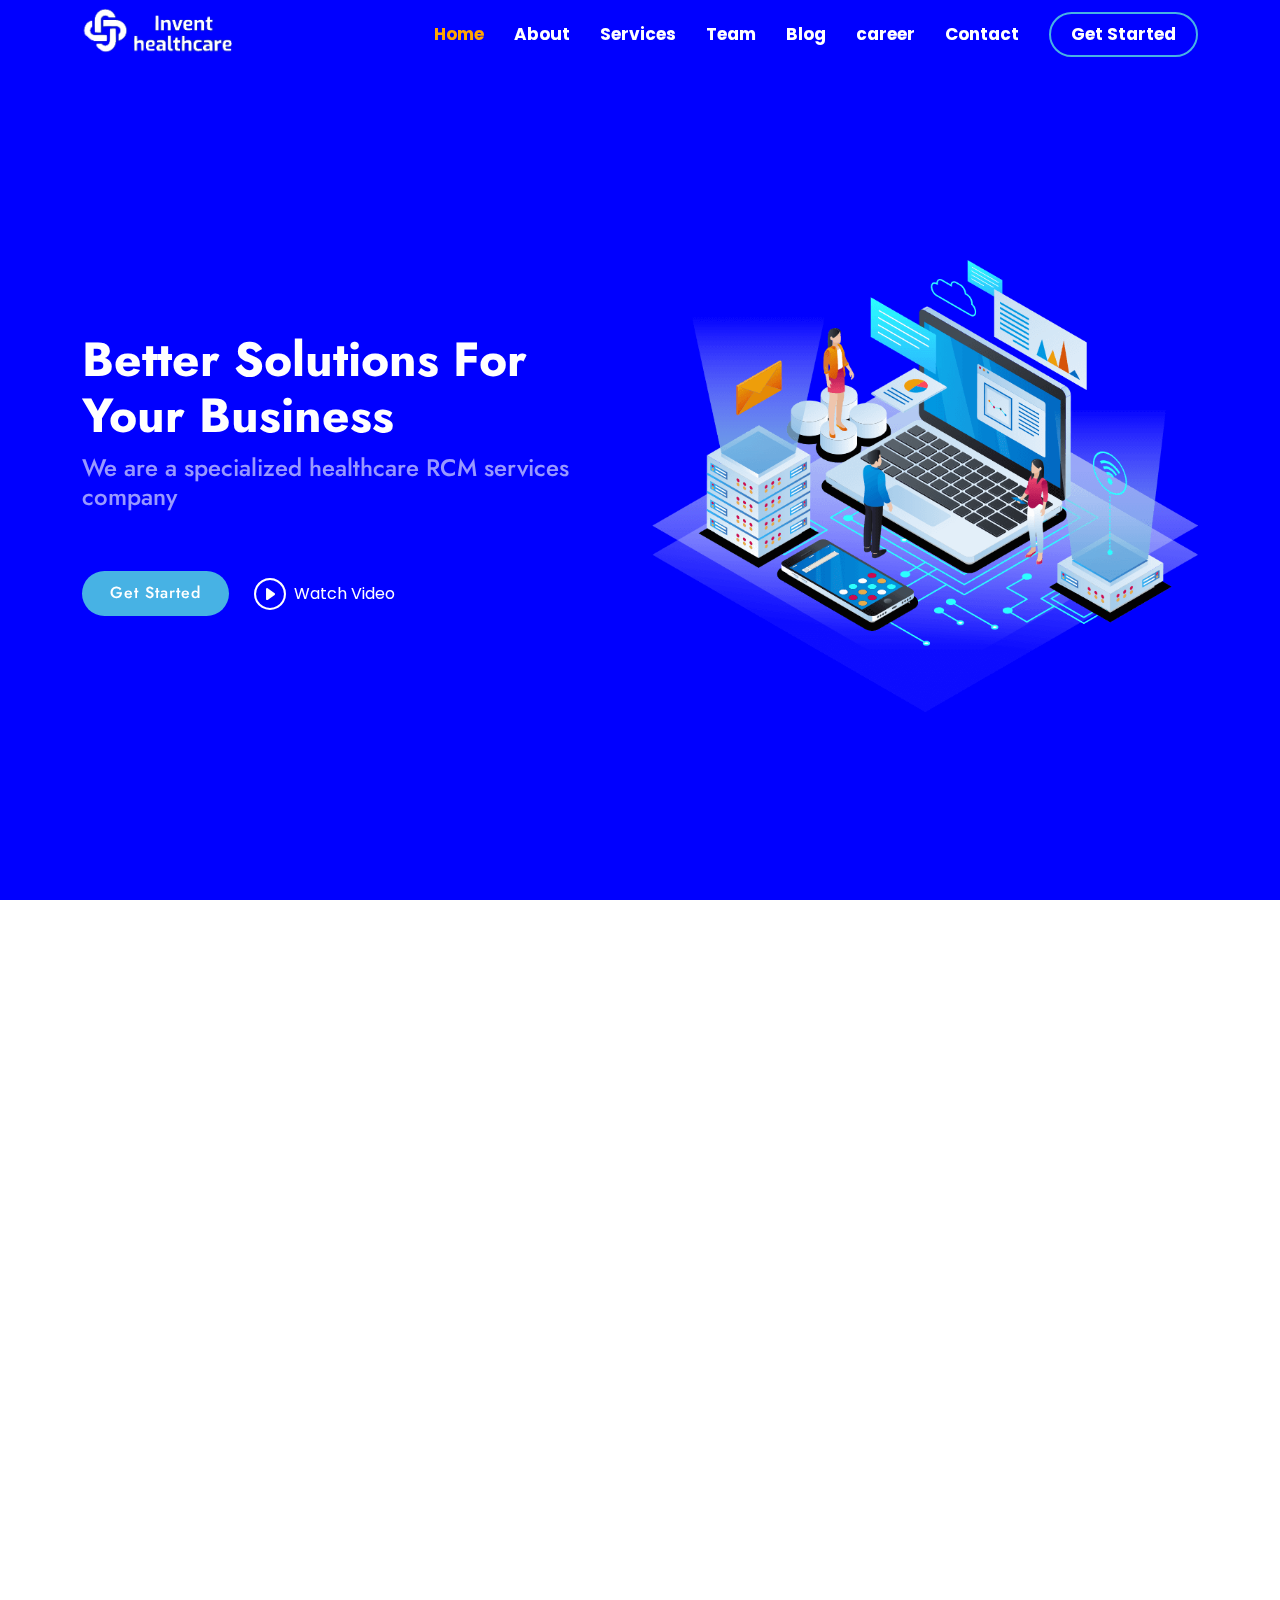
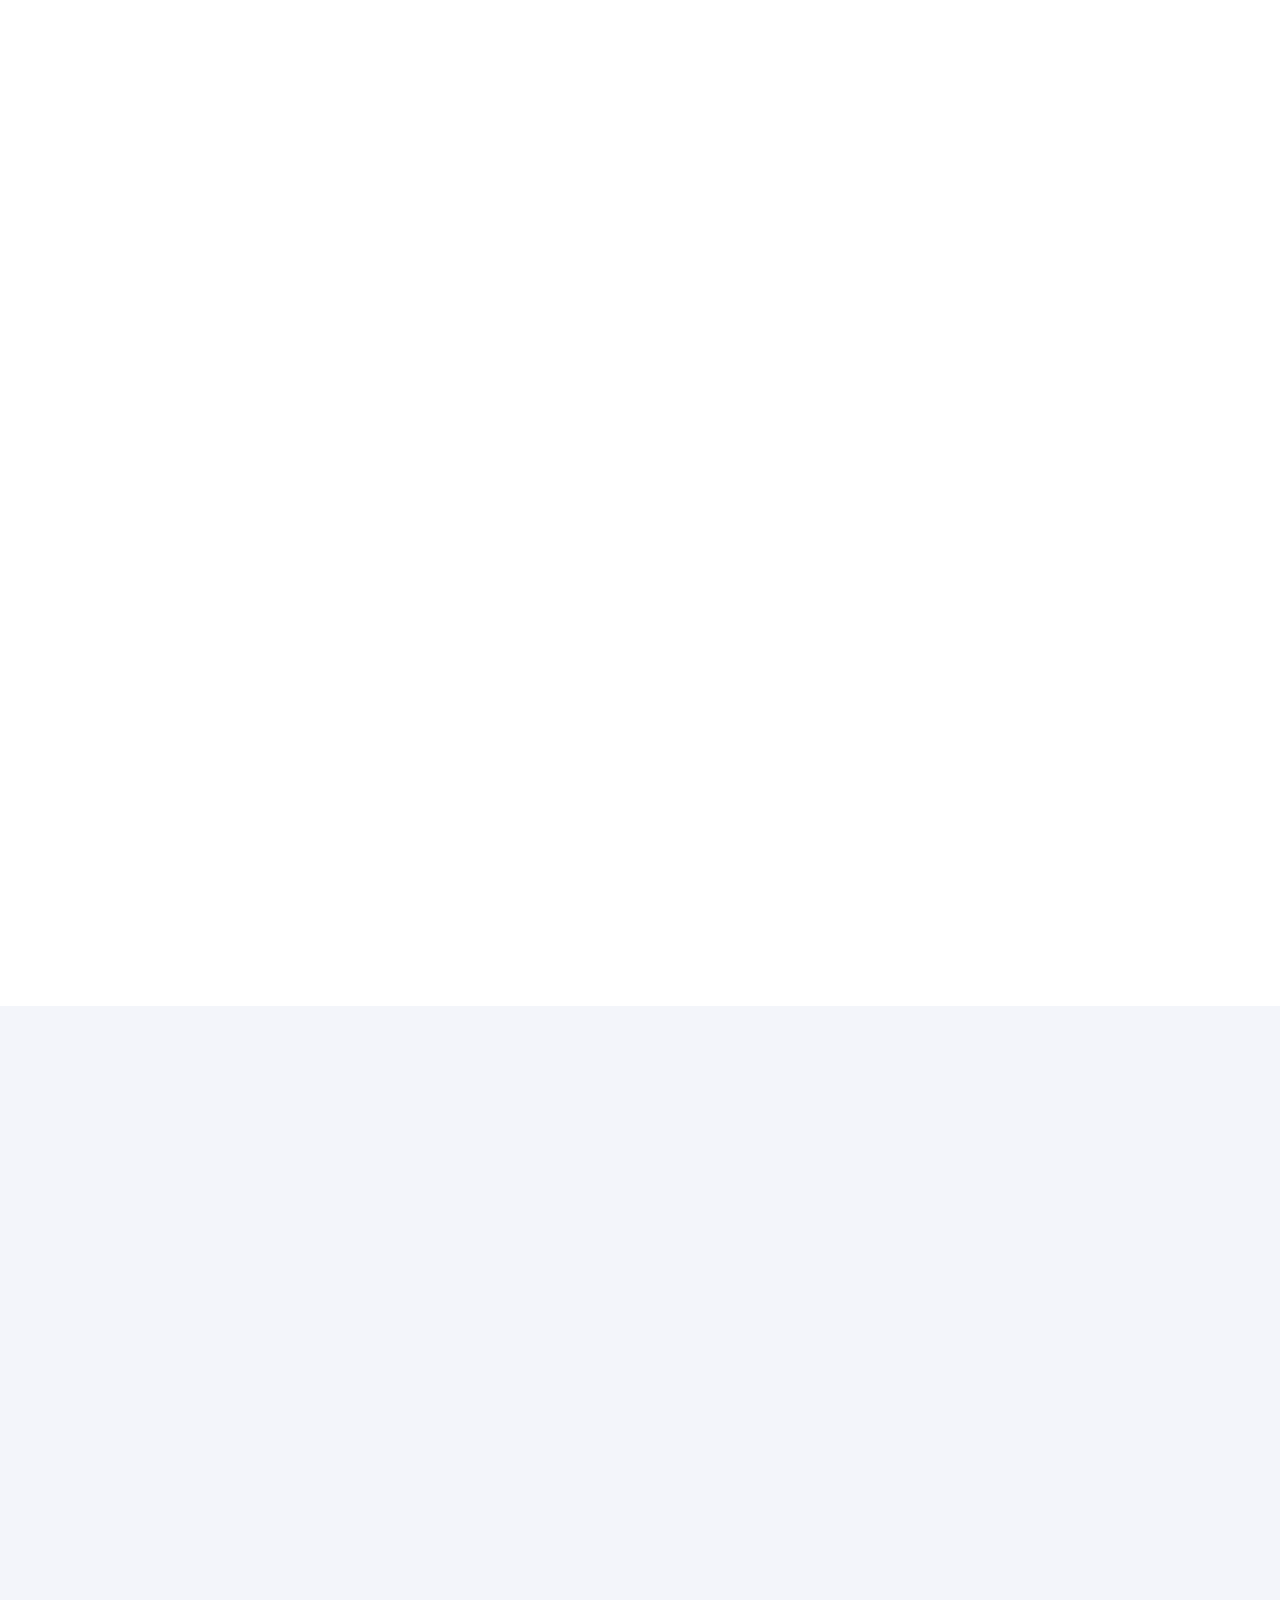
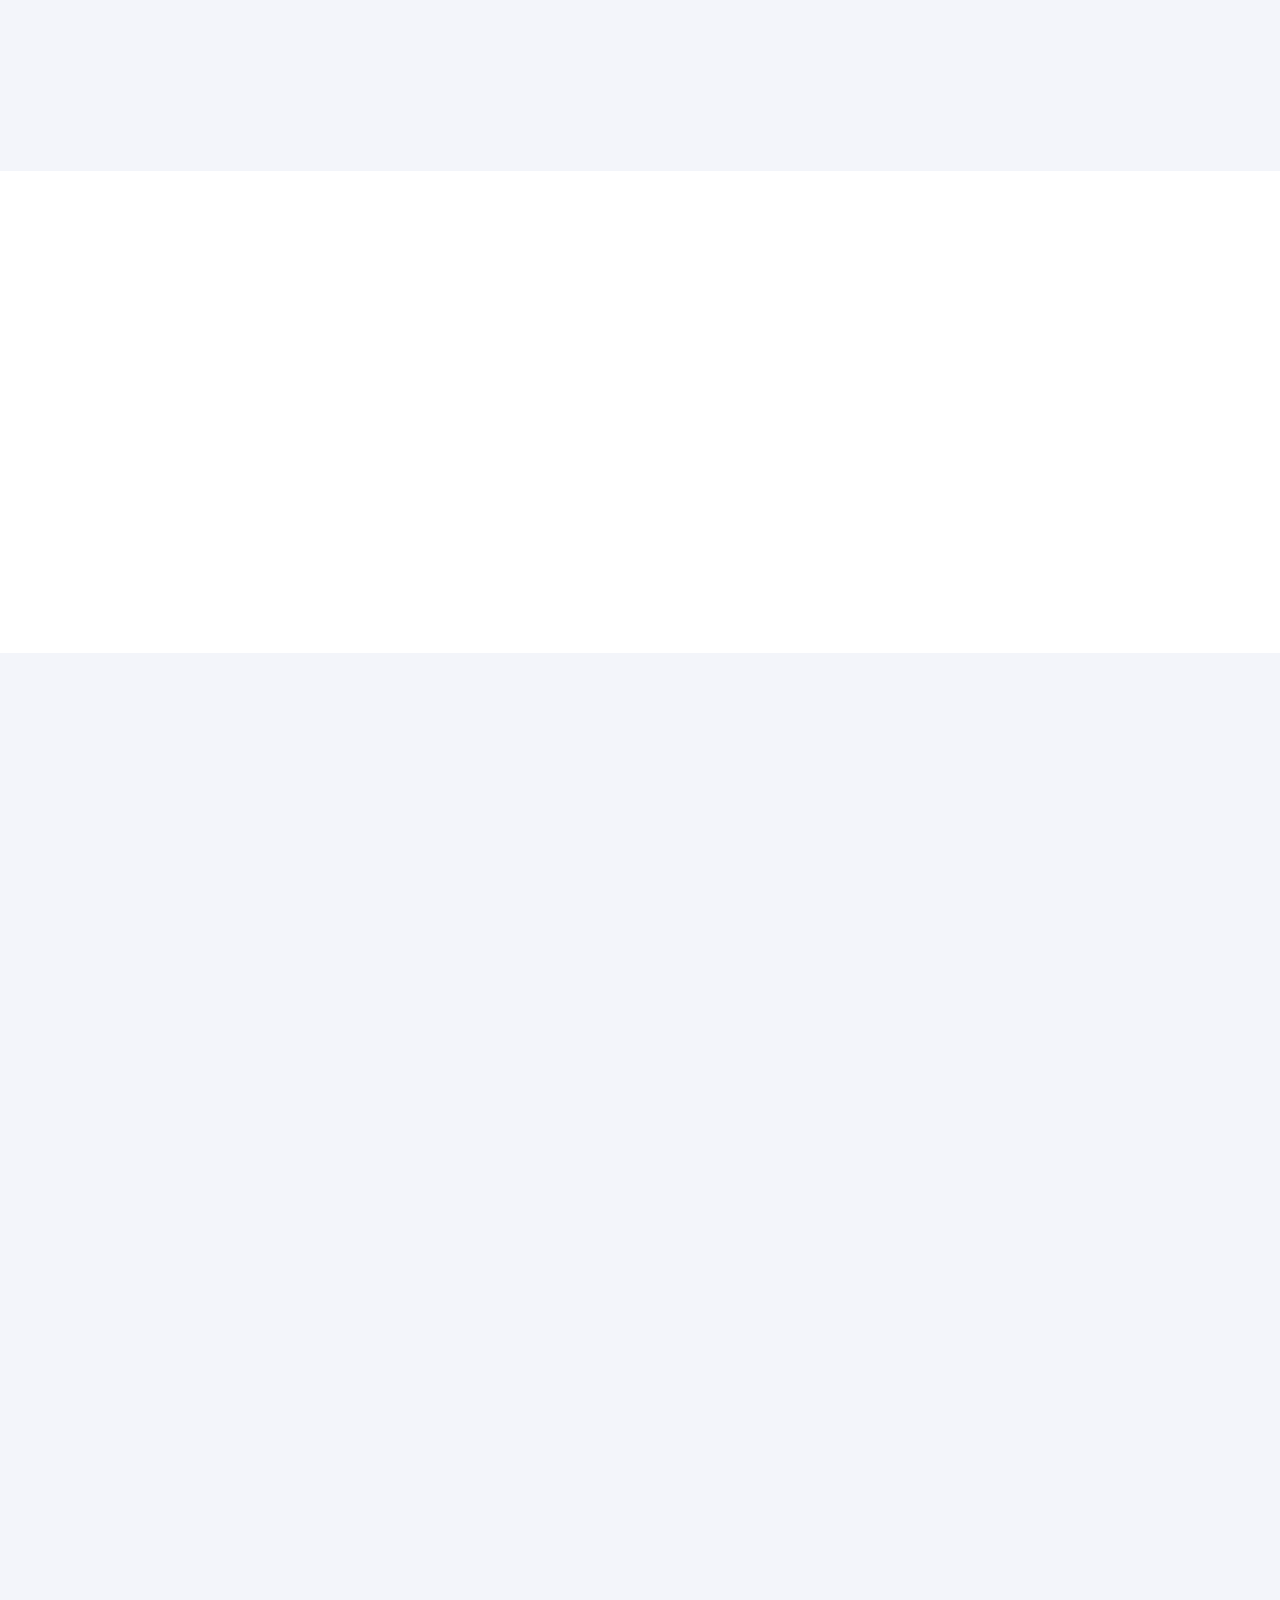
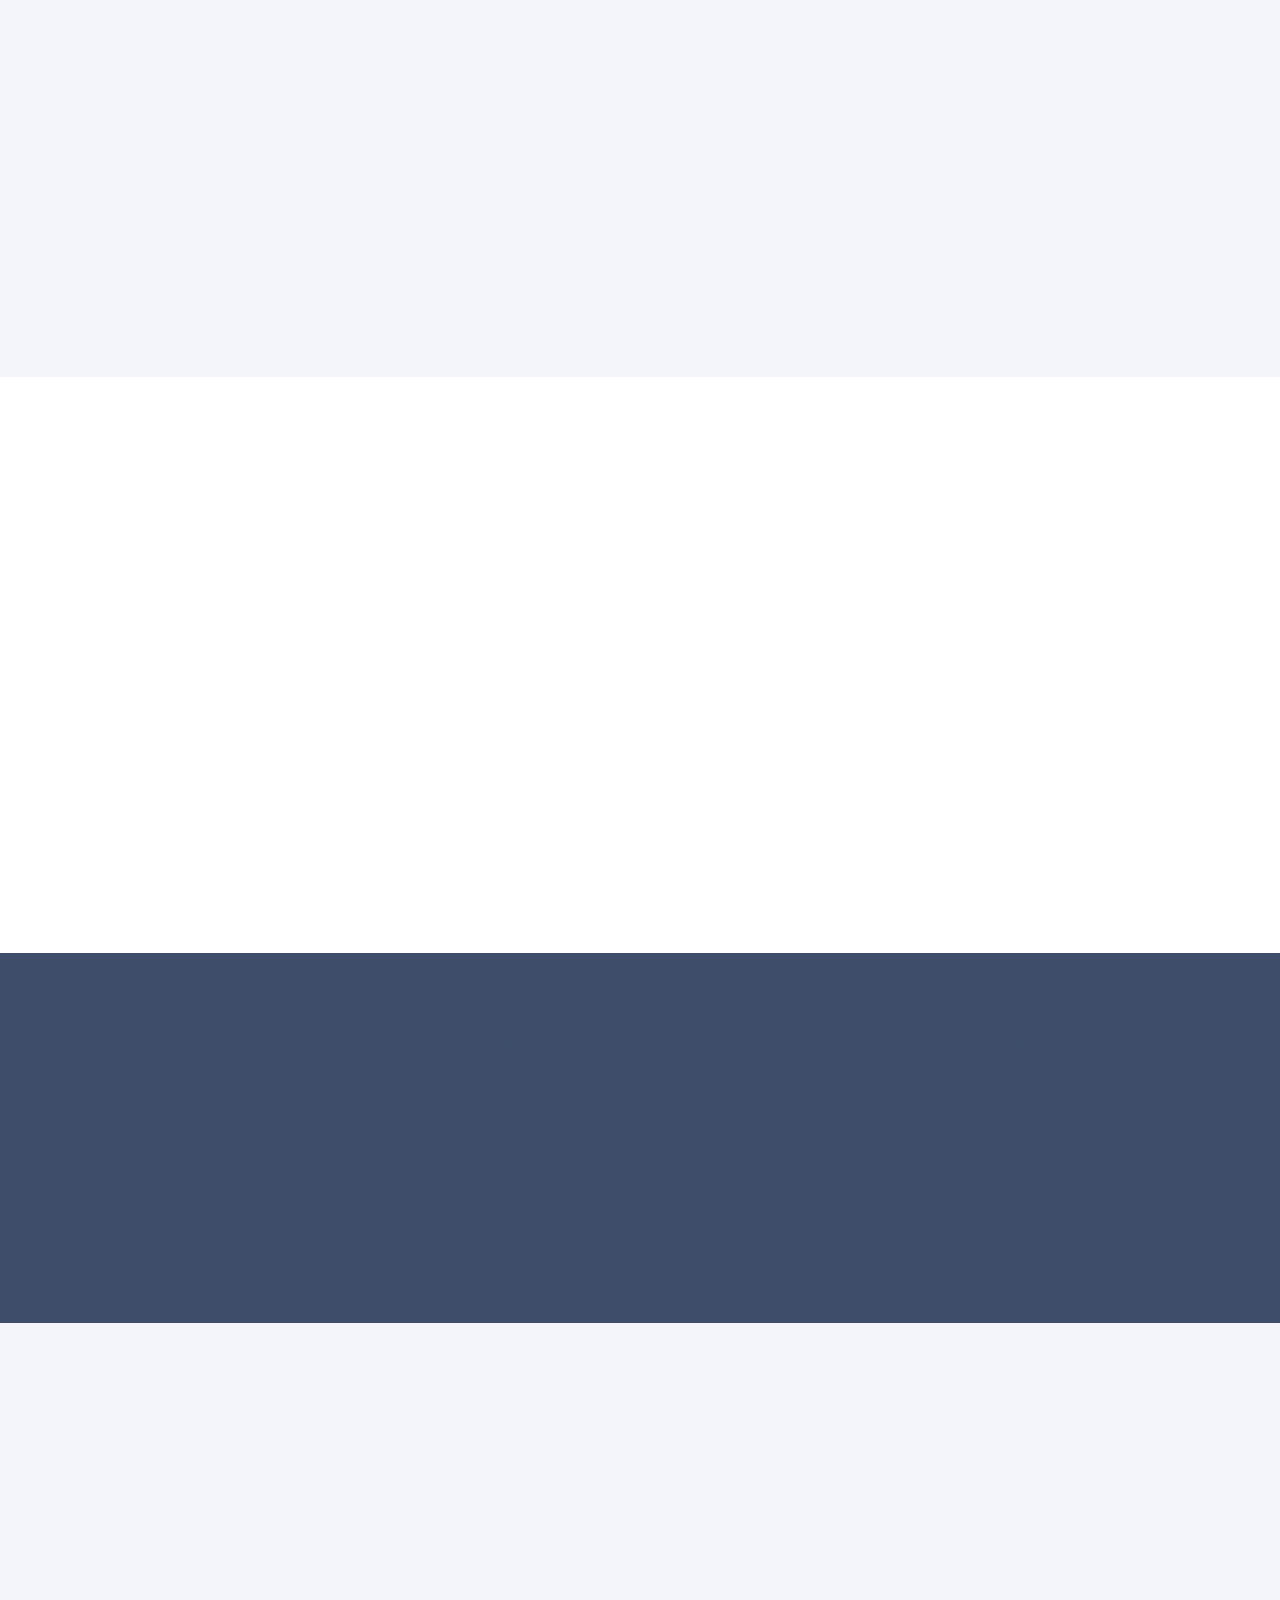
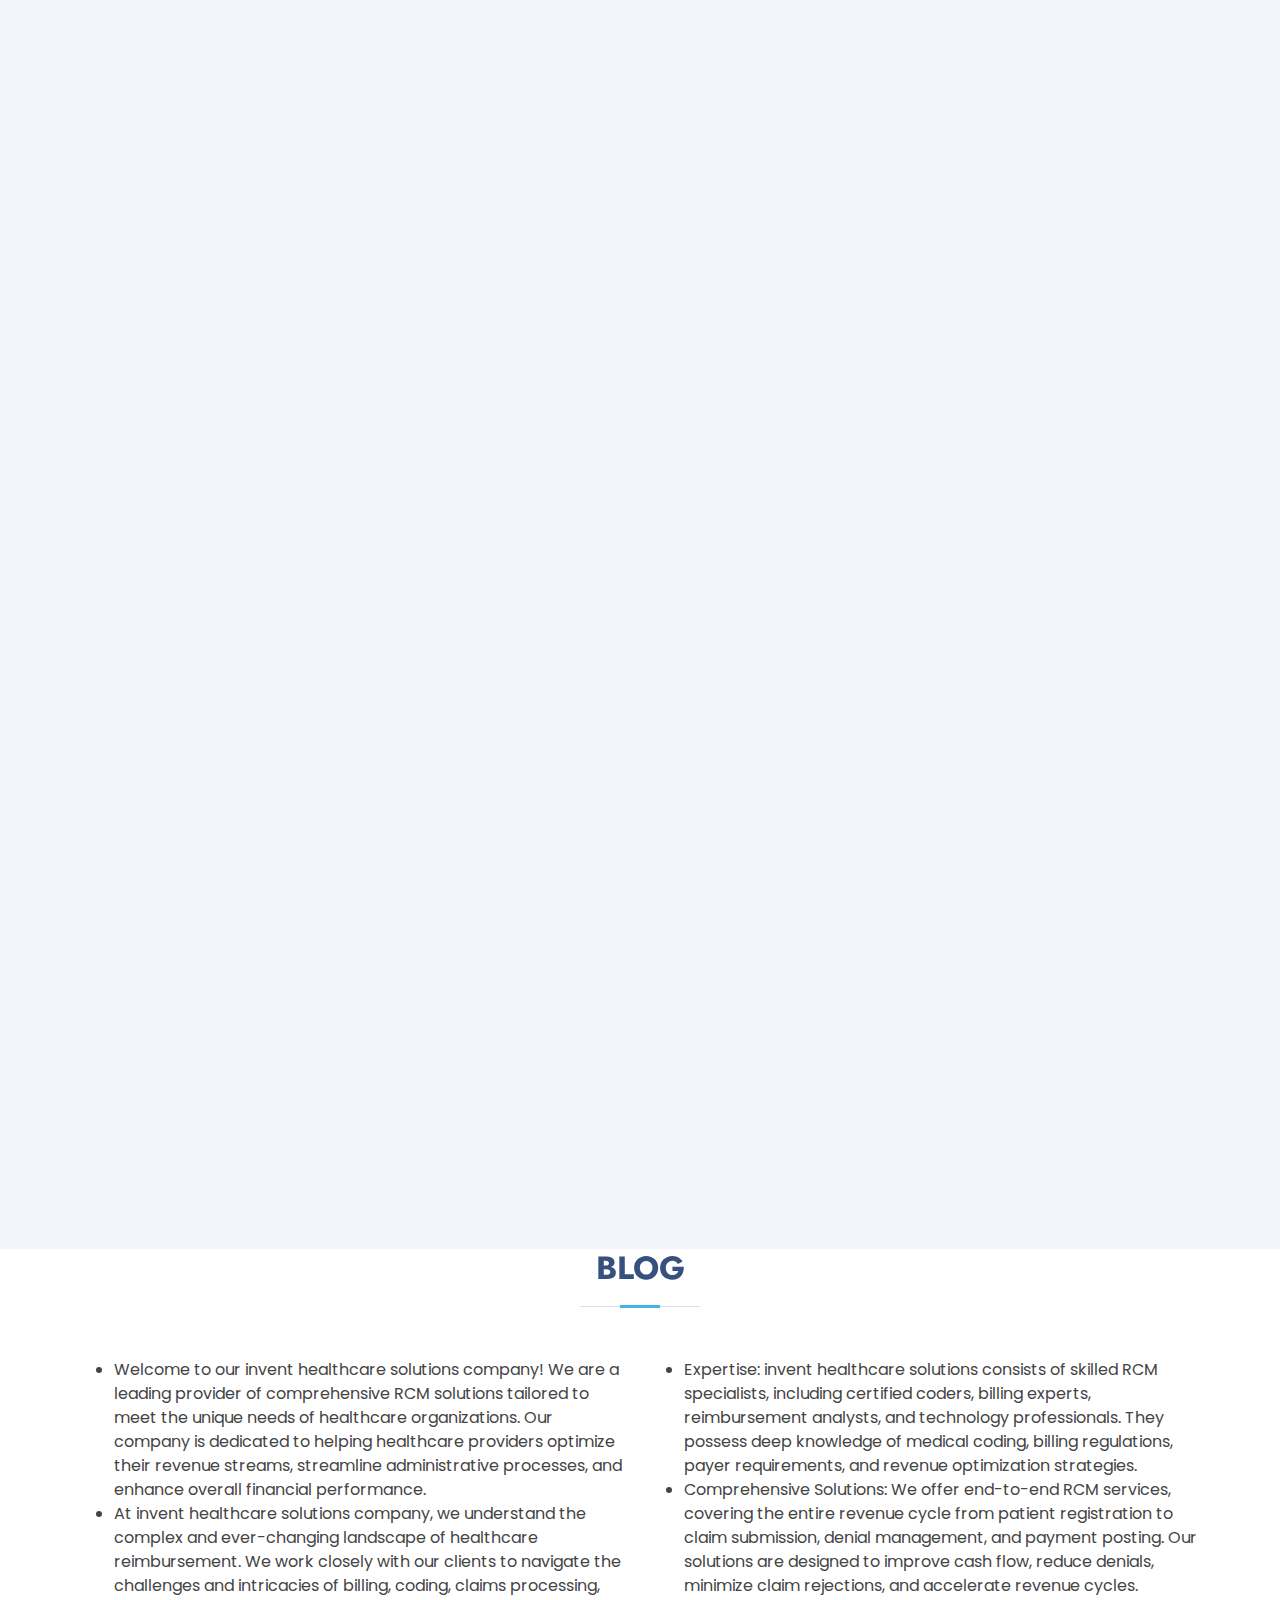
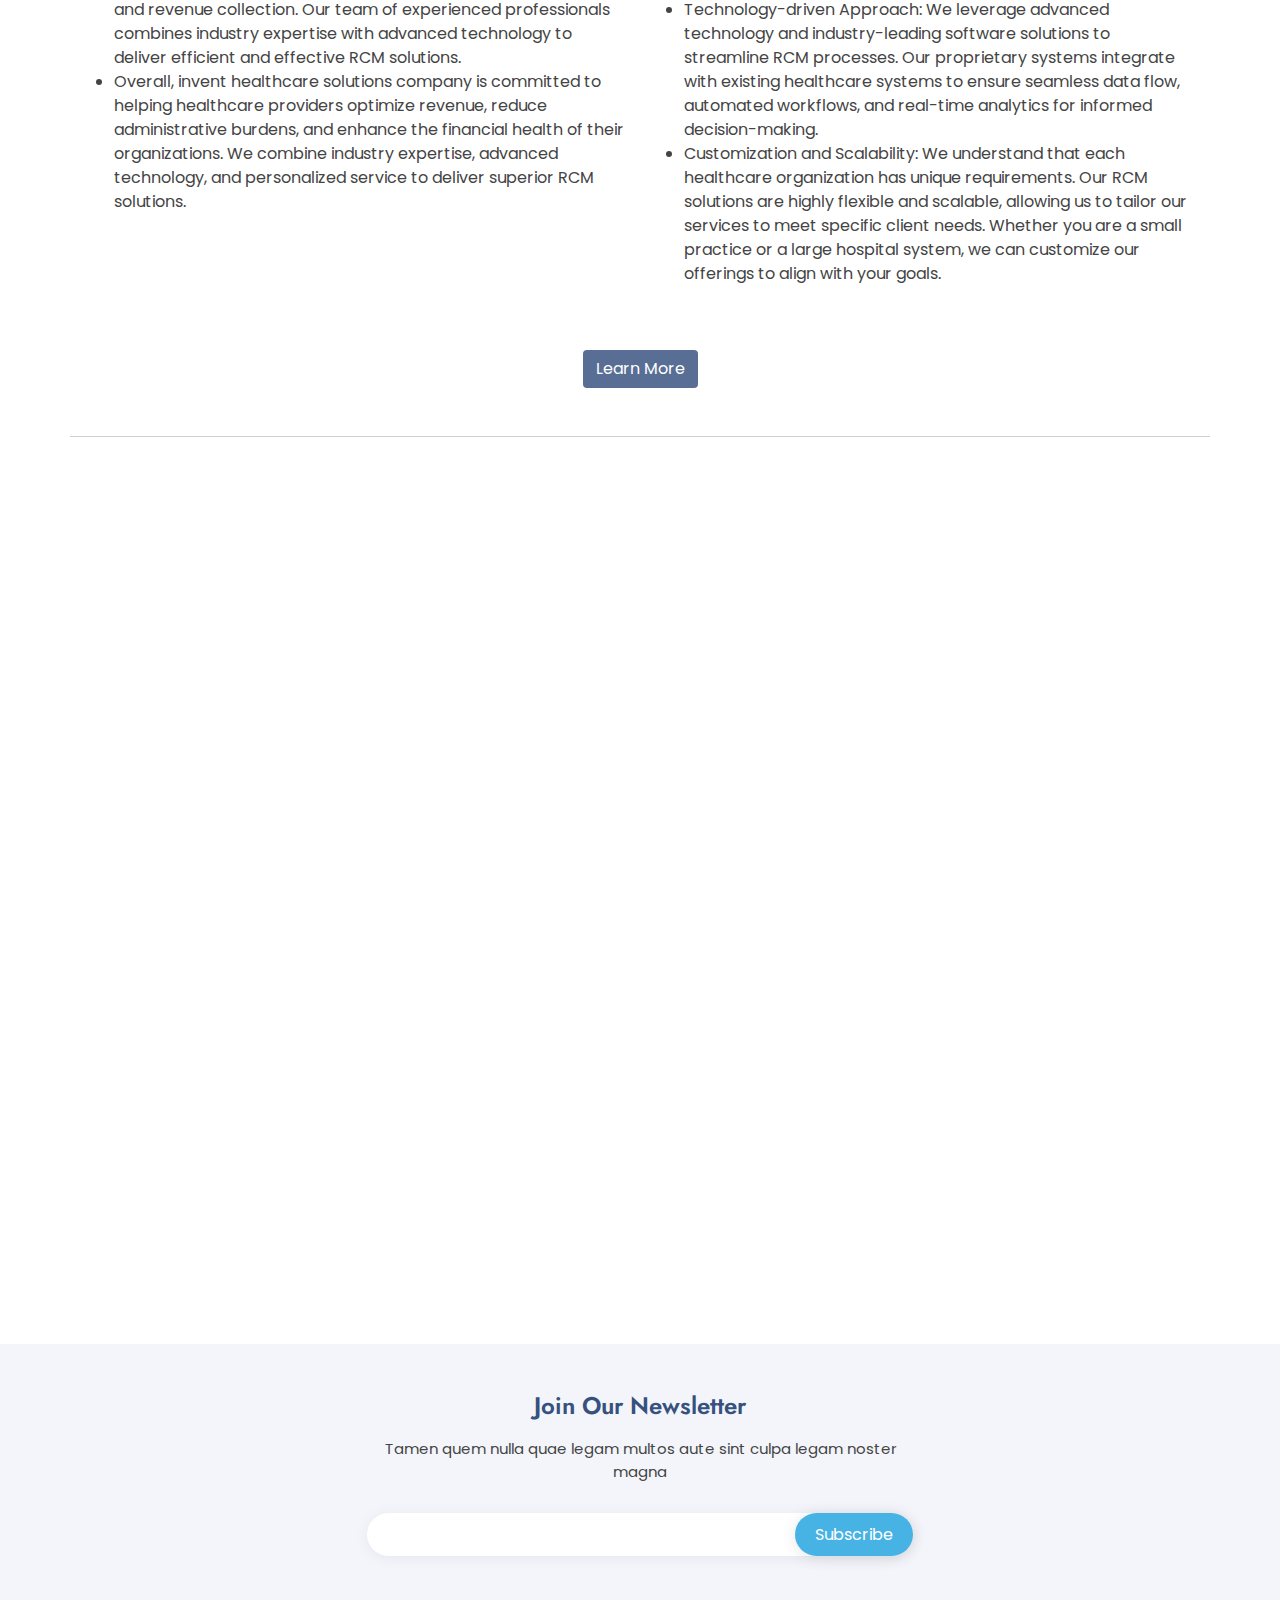
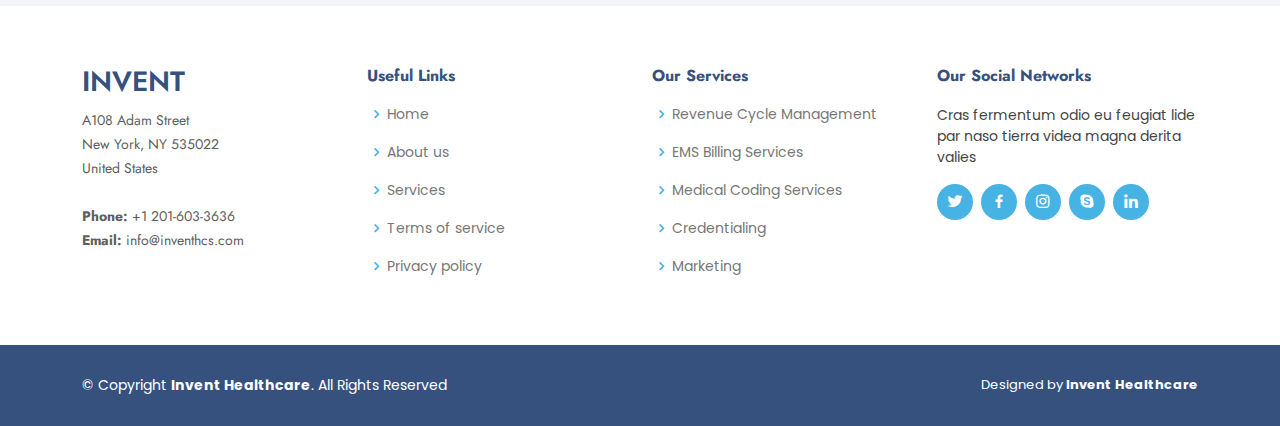
<file: index.html>
<!DOCTYPE html>
<html lang="en">

<head>
  <meta charset="utf-8">
  <meta content="width=device-width, initial-scale=1.0" name="viewport">

  <title>Invent Healthcare</title>
  <meta name="description"
    content="A Reliability-Centered Maintenance (RCM) company specializes in providing services and solutions related to maintenance optimization and asset reliability. These companies typically have expertise in implementing RCM methodologies and assisting organizations in improving their maintenance strategies.">
  <meta name="keywords"
    content="Revenue Cycle Management, RCM services, Healthcare billing solutions,Medical coding and billing, Claims management, Denial management, Healthcare revenue cycle, Electronic health records (EHR) integration, Healthcare financial management, Revenue cycle optimization">

  <!-- Favicons -->
  <!-- <link href="assets/img/favicon.png" rel="icon">
  <link href="assets/img/apple-touch-icon.png" rel="apple-touch-icon"> -->

  <!-- Google Fonts -->
  <link
    href="https://fonts.googleapis.com/css?family=Open+Sans:300,300i,400,400i,600,600i,700,700i|Jost:300,300i,400,400i,500,500i,600,600i,700,700i|Poppins:300,300i,400,400i,500,500i,600,600i,700,700i"
    rel="stylesheet">

  <!-- Vendor CSS Files -->
  <link href="assets/vendor/aos/aos.css" rel="stylesheet">
  <link href="assets/vendor/bootstrap/css/bootstrap.min.css" rel="stylesheet">
  <link href="assets/vendor/bootstrap-icons/bootstrap-icons.css" rel="stylesheet">
  <link href="assets/vendor/boxicons/css/boxicons.min.css" rel="stylesheet">
  <link href="assets/vendor/glightbox/css/glightbox.min.css" rel="stylesheet">
  <link href="assets/vendor/remixicon/remixicon.css" rel="stylesheet">
  <link href="assets/vendor/swiper/swiper-bundle.min.css" rel="stylesheet">

  <!-- <link rel="stylesheet" href="./assets/css/cards.css"> -->

  <!-- Template Main CSS File -->
  <link href="assets/css/style.css" rel="stylesheet">

</head>

<body>

  <!-- ======= Header ======= -->
  <header id="header" class="fixed-top p-0">
    <div class="container d-flex align-items-center">

      <!-- <h1 class="logo me-auto"><a href="index.html">invent</a></h1> -->
      <!-- Uncomment below if you prefer to use an image logo -->
      <!-- <a href="index.html" class="logo me-auto"><img src="assets/img/logo8.jpeg" alt=""></a> -->
      <p class="me-auto "><img src="assets/img/abc2-removebg-preview.png" class="mylogo mt-2" alt=""></p>



      <nav id="navbar" class="navbar">
        <ul>
          <li><a class="nav-link fs18 fw-bold scrollto active" href="#hero">Home</a></li>
          <li><a class="nav-link fs18 fw-bold scrollto" href="#about">About</a></li>
          <li><a class="nav-link fs18 fw-bold scrollto" href="#services">Services</a></li>
          <li><a class="nav-link fs18 fw-bold scrollto" href="#team">Team</a></li>
          <li><a class="nav-link fs18 fw-bold scrollto" href="#blog">Blog</a></li>
          <li><a class="nav-link fs18 fw-bold scrollto" href="career.html">career</a></li>
          <li><a class="nav-link fs18 scrollto fw-bold" href="#contact">Contact</a></li>
          <li><a class="getstarted fs18 scrollto fw-bold" href="#about">Get Started</a></li>
          <!-- <li><button class="btn getstartedbtn fs18 fw-bold  text-white border border-2 mx-3 rounded-pill" href="#about">Get Started</button></li> -->
        </ul>
        <i class="bi bi-list mobile-nav-toggle"></i>
      </nav><!-- .navbar -->

    </div>
  </header><!-- End Header -->

  <!-- ======= Hero Section ======= -->
  <section id="hero" class="d-flex align-items-center">
    <div class="container">
      <div class="row">
        <div class="col-lg-6 d-flex flex-column justify-content-center pt-4 pt-lg-0 order-2 order-lg-1"
          data-aos="fade-up" data-aos-delay="200">
          <h1>Better Solutions For Your Business</h1>
          <h2>We are a specialized healthcare RCM services company</h2>
          <div class="d-flex justify-content-center justify-content-lg-start mb-4">
            <a href="#about" class="btn-get-started scrollto">Get Started</a>
            <!-- glightbox class here video -->
            <a href="" class=" btn-watch-video"><i class="bi bi-play-circle"></i><span>Watch Video</span></a>
          </div>
        </div>
        <div class="col-lg-6 order-1 order-lg-2 hero-img" data-aos="zoom-in" data-aos-delay="200">
          <img src="assets/img/hero-img.png" class="img-fluid animated" alt="">
        </div>
      </div>
    </div>
  </section><!-- End Hero -->

  <main id="main">
    <!-- ======= About Us Section ======= -->
    <section id="about" class="about">
      <div class="container" data-aos="fade-up">
        <div class="text-center">
          <h1 class="about_us_text">About Us</h1>
        </div>
        <p class="text-center my-5">Invent Healthcare Services provides quality revenue cycle management services to our
          clients and provides them with the highest return on their claims. We also assist physicians in managing their
          practices in an efficient and productive manner.</p>
        <div class="row mt-5 pt-5 d-flex justify-content-center align-items-center">
          <div class="col-12 col-md-6" data-aos="fade-right">
            <img src="./assets/img/aboutImage/visions.svg" class="w-100 img-fluid m-auto" alt="">
          </div>
          <div class="col-12 col-md-6" data-aos="fade-right">
            <h2 class="text-center my-4 fw-bold">Our Vision</h2>
            <p>To be the leading provider of comprehensive revenue cycle management solutions, empowering healthcare
              organizations to optimize their financial performance and focus on delivering high-quality patient care.
            </p>
            <p>This vision emphasizes the company's commitment to helping healthcare organizations manage their revenue
              cycle effectively, improve financial outcomes, and ultimately enhance patient care. It reflects a desire
              to be recognized as an industry leader by providing innovative and efficient RCM solutions.</p>
          </div>
        </div>
        <div class="row mt-5 pt-5 d-flex justify-content-center align-items-center">
          <div class="col-12 col-md-6 order-2 order-md-1" data-aos="fade-up">
            <h2 class="text-center my-4">Mission</h2>
            <p>To develop a lasting client relationship by providing exceptional stakeholder value in an environment of
              trust and respect.</p>
          </div>
          <div class="col-12 col-md-6 order-1 order-md-2" data-aos="">
            <img src="./assets/img/aboutImage/mission.jpg" class="w-100 img-fluid" alt="">
          </div>
        </div>
        <div class="row mt-5 pt-5 d-flex justify-content-center align-items-center">
          <div class="col-12 col-md-6" data-aos="fade-right">
            <img src="./assets/img/aboutImage/corevalues.png" class="w-100 img-fluid" alt="">
          </div>
          <div class="col-12 col-md-6" data-aos="fade-right">
            <h2 class="text-center my-4">Core Values</h2>
            <p>Our values represent the basis for the development of our businesses.</p>
            <ul>
              <li>Integrity as the basis of any relationship</li>
              <li>Focus on Consumer is a fundamental ingredient for our success</li>
              <li>Respect for people makes us even stronger</li>
              <li>Developing people is fundamental to sustain our growth</li>
              <li>High Performance is what we strive for permanently</li>
              <li>Quality in our products and Excellence in our processes</li>
              <li>Constant Innovative Spirit</li>
              <li>Sustainable Growth</li>
              <li>Global Vision, Local Agility</li>
            </ul>
          </div>
        </div>
      </div>
    </section><!-- End About Us Section -->



    <!-- ======= Why Us Section ======= -->
    <section id="why-us" class="why-us section-bg">
      <div class="container-fluid" data-aos="fade-up">

        <div class="row">

          <div class="col-lg-7 d-flex flex-column justify-content-center align-items-stretch  order-2 order-lg-1">

            <div class="content">
              <h3 class="common_heading_responsive"><strong>About Revenue Cycle Management (RCM) along with a
                  quote</strong></h3>
              <!-- <p>
                Lorem ipsum dolor sit amet, consectetur adipiscing elit, sed do eiusmod tempor incididunt ut labore et
                dolore magna aliqua. Duis aute irure dolor in reprehenderit
              </p> -->
            </div>

            <div class="accordion-list">
              <ul>
                <li>
                  <a data-bs-toggle="collapse" class="collapse" data-bs-target="#accordion-list-1"><span>01</span> What
                    is RCM? <i class="bx bx-chevron-down icon-show"></i><i class="bx bx-chevron-up icon-close"></i></a>
                  <div id="accordion-list-1" class="collapse show" data-bs-parent=".accordion-list">
                    <p>
                      Revenue Cycle Management (RCM) refers to the financial process of managing and optimizing the
                      revenue generation in healthcare organizations. It involves the management of claims processing,
                      payment collection, and revenue generation from patients, insurance companies, and other
                      third-party payers.
                    </p>
                  </div>
                </li>

                <li>
                  <a data-bs-toggle="collapse" data-bs-target="#accordion-list-2" class="collapsed"><span>02</span>
                    Why is RCM important in healthcare?<i class="bx bx-chevron-down icon-show"></i><i
                      class="bx bx-chevron-up icon-close"></i></a>
                  <div id="accordion-list-2" class="collapse" data-bs-parent=".accordion-list">
                    <p>
                      RCM is crucial for healthcare organizations as it helps them optimize their revenue and cash flow.
                      It ensures timely and accurate billing, reduces claim denials, maximizes reimbursement, improves
                      financial performance, and enhances overall operational efficiency.
                    </p>
                  </div>
                </li>

                <li>
                  <a data-bs-toggle="collapse" data-bs-target="#accordion-list-3" class="collapsed"><span>03</span>
                    What are the key components of RCM? <i class="bx bx-chevron-down icon-show"></i><i
                      class="bx bx-chevron-up icon-close"></i></a>
                  <div id="accordion-list-3" class="collapse" data-bs-parent=".accordion-list">
                    <p>
                      The key components of RCM include patient registration and eligibility verification, medical
                      coding and documentation, charge capture, claim submission, payment posting, denial management,
                      and patient billing and collections.
                    </p>
                  </div>
                </li>

              </ul>
            </div>

          </div>

          <div class="col-lg-5 align-items-stretch order-1 order-lg-2 img"
            style='background-image: url("assets/img/why-us.png");' data-aos="zoom-in" data-aos-delay="150">&nbsp;</div>
        </div>

      </div>
    </section><!-- End Why Us Section -->

    <!-- ======= Skills Section ======= -->
    <section id="skills" class="skills">
      <div class="container" data-aos="fade-up">

        <div class="row">
          <div class="col-lg-6 d-flex align-items-center" data-aos="fade-right" data-aos-delay="100">
            <img src="assets/img/skills.png" class="img-fluid" alt="">
          </div>
          <div class="col-lg-6 pt-4 pt-lg-0 content" data-aos="fade-left" data-aos-delay="100">
            <h3 class="common_heading_responsive">Our focus areas</h3>
            <p class="common_heading_responsive fs-5 focus_area">
              Revolutionizing Revenue Cycle Management: Our Strategic Focus Areas
            </p>

            <div class="skills-content">

              <div class="progress">
                <span class="skill fs-6">Revenue Cycle Management <i class="val"></i></span>
                <div class="progress-bar-wrap">
                  <div class="progress-bar" role="progressbar" aria-valuenow="100" aria-valuemin="0"
                    aria-valuemax="100"></div>
                </div>
              </div>

              <div class="progress">
                <span class="skill fs-6">EMS Billing Services<i class="val"></i></span>
                <div class="progress-bar-wrap">
                  <div class="progress-bar" role="progressbar" aria-valuenow="95" aria-valuemin="0" aria-valuemax="100">
                  </div>
                </div>
              </div>

              <div class="progress">
                <span class="skill fs-6">
                  Medical Coding<i class="val"></i></span>
                <div class="progress-bar-wrap">
                  <div class="progress-bar" role="progressbar" aria-valuenow="90" aria-valuemin="0" aria-valuemax="100">
                  </div>
                </div>
              </div>

              <div class="progress">
                <span class="skill fs-6">Software Solutions<i class="val"></i></span>
                <div class="progress-bar-wrap">
                  <div class="progress-bar" role="progressbar" aria-valuenow="90" aria-valuemin="0" aria-valuemax="100">
                  </div>
                </div>
              </div>
            </div>
          </div>
        </div>
      </div>
    </section><!-- End Skills Section -->

    <!-- ======= Services Section ======= -->
    <section id="services" class="services section-bg">
      <div class="container" data-aos="fade-up">

        <div class="section-title">
          <h2 class="common_heading_responsive">Services</h2>
          <p>In your role of managing and maximizing revenue for providers, the complexity increases exponentially. To
            provide excellent service and grow your business, consider leveraging Invent Healthcare Services to achieve
            both.</p>
        </div>

        <div class="row">
          <div class="col-xl-3 col-md-6 d-flex align-items-stretch" data-aos="zoom-in" data-aos-delay="100">
            <div class="icon-box">
              <div class="icon"><i class="bx bxl-dribbble"></i></div>
              <h4><a href="">Medical Coding</a></h4>
              <p>Accurate and efficient medical coding is crucial for proper reimbursement. We provide expert medical
                coding services, ensuring that diagnoses, procedures, and services are appropriately coded to maximize
                revenue and compliance.</p>
            </div>
          </div>

          <div class="col-xl-3 col-md-6 d-flex align-items-stretch mt-4 mt-md-0" data-aos="zoom-in"
            data-aos-delay="200">
            <div class="icon-box">
              <div class="icon"><i class="bx bx-file"></i></div>
              <h4><a href="">Claims Submission and Management:</a></h4>
              <p>Our team handles the entire claims submission process, from verifying patient information to submitting
                claims to insurance payers electronically. We also offer comprehensive claims management services,
                including tracking, follow-up, and resolution of claim denials and rejections.</p>
            </div>
          </div>

          <div class="col-xl-3 col-md-6 d-flex align-items-stretch mt-4 mt-xl-0" data-aos="zoom-in"
            data-aos-delay="300">
            <div class="icon-box">
              <div class="icon"><i class="bx bx-tachometer"></i></div>
              <h4><a href="">Revenue Cycle Analysis</a></h4>
              <p>We conduct in-depth analyses of your revenue cycle to identify areas of improvement and opportunities
                for optimization. Our team examines key performance indicators, revenue trends, and operational
                processes to develop strategies that enhance revenue generation and minimize revenue leakage.</p>
            </div>
          </div>

          <div class="col-xl-3 col-md-6 d-flex align-items-stretch mt-4 mt-xl-0" data-aos="zoom-in"
            data-aos-delay="400">
            <div class="icon-box">
              <div class="icon"><i class="bx bx-layer"></i></div>
              <h4><a href="">Denial Management</a></h4>
              <p>Denials can significantly impact cash flow and revenue. We employ proactive denial management
                techniques, including root cause analysis, appeal strategies, and process improvements, to reduce
                denials and improve reimbursement rates.</p>
            </div>
          </div>

        </div>

        <div class="row mt-5">
          <div class="col-xl-3 col-md-6 d-flex align-items-stretch" data-aos="zoom-in" data-aos-delay="100">
            <div class="icon-box">
              <div class="icon"><i class="bx bxl-dribbble"></i></div>
              <h4><a href="">Payment Posting and Reconciliation</a></h4>
              <p>Our experts handle the posting and reconciliation of payments received from insurance companies,
                patients, and other payers. We ensure accurate payment allocation, identify discrepancies, and resolve
                any payment-related issues promptly.</p>
            </div>
          </div>

          <div class="col-xl-3 col-md-6 d-flex align-items-stretch mt-4 mt-md-0" data-aos="zoom-in"
            data-aos-delay="200">
            <div class="icon-box">
              <div class="icon"><i class="bx bx-file"></i></div>
              <h4><a href="">Patient Billing and Collections</a></h4>
              <p>We offer comprehensive patient billing services, including statement generation, patient invoicing, and
                payment reminder systems. Our collection processes are designed to improve patient satisfaction while
                optimizing revenue recovery.</p>
            </div>
          </div>

          <div class="col-xl-3 col-md-6 d-flex align-items-stretch mt-4 mt-xl-0" data-aos="zoom-in"
            data-aos-delay="300">
            <div class="icon-box">
              <div class="icon"><i class="bx bx-tachometer"></i></div>
              <h4><a href="">Technology Integration</a></h4>
              <p> We assist in integrating our RCM solutions with your existing healthcare systems, such as electronic
                health records (EHR) or practice management software. This ensures seamless data flow, reduces manual
                entry errors, and enhances operational efficiency.</p>
            </div>
          </div>

          <div class="col-xl-3 col-md-6 d-flex align-items-stretch mt-4 mt-xl-0" data-aos="zoom-in"
            data-aos-delay="400">
            <div class="icon-box">
              <div class="icon"><i class="bx bx-layer"></i></div>
              <h4><a href="">Training and Education</a></h4>
              <p>We provide training and educational resources to your staff members, helping them stay up-to-date with
                industry changes, coding updates, compliance regulations, and best practices in revenue cycle
                management. </p>
            </div>
          </div>

        </div>

      </div>
    </section><!-- End Services Section -->
    <!-- tabs -->
    <div class="container">
      <ul class="nav nav-pills mb-3 mt-4 d-flex justify-content-center" id="pills-tab" role="tablist"
        data-aos="zoom-in">
        <li class="nav-item" role="presentation">
          <button class="nav-link active" id="pills-home-tab" data-bs-toggle="pill"
            data-bs-target="#RevenueCycleManagement" type="button" role="tab" aria-controls="RevenueCycleManagement"
            aria-selected="true">Revenue Cycle Management</button>
        </li>
        <li class="nav-item" role="presentation">
          <button class="nav-link" id="pills-profile-tab" data-bs-toggle="pill" data-bs-target="#EMSBillingServices"
            type="button" role="tab" aria-controls="EMSBillingServices" aria-selected="false">EMS Billing
            Services</button>
        </li>
        <li class="nav-item" role="presentation">
          <button class="nav-link" id="pills-contact-tab" data-bs-toggle="pill" data-bs-target="#MedicalCoding"
            type="button" role="tab" aria-controls="MedicalCoding" aria-selected="false">Medical Coding
            Services</button>
        </li>
        <li class="nav-item" role="presentation">
          <button class="nav-link" id="pills-disabled-tab" data-bs-toggle="pill" data-bs-target="#Credentialing"
            type="button" role="tab" aria-controls="Credentialing" aria-selected="false">Credentialing</button>
        </li>
      </ul>
    </div>

    <div class="container" data-aos="zoom-in">
      <div class="tab-content" id="myTabContent">
        <div class="tab-pane fade show active" id="RevenueCycleManagement" role="tabpanel" aria-labelledby="home-tab"
          tabindex="0">
          <div class="row my-5 d-flex justify-content-center">
            <div class="col-12 col-md-6 align-self-center">
              <h1>Revenue Cycle Management</h1>
              <p>In your role of managing and maximizing revenue for your healthcare provider clients, you seek to
                achieve best-in-class cost structures, maximize revenue for your customers, and be compliant with local
                laws. You need a service provider you can trust our best practice approach to solve problems and meet
                goals.</p>
              <p>Our solutions include: </p>
              <ul>
                <li>End-to-end revenue cycle management services</li>
                <li>Efficient medical coding services delivered by one of the largest pool of certified medical coders
                </li>
                <li>Improved visibility to metrics including reports specific to each of the providers</li>
                <li>Applications services to optimize workflow, data flow across systems, and effective knowledge
                  management</li>
              </ul>
            </div>
            <div class="col-12 col-md-6">
              <img src="./assets//img/tabImages/tabimg1.jpg" class="w-100 mt-3" alt="">
            </div>
          </div>
        </div>
        <div class="tab-pane fade" id="EMSBillingServices" role="tabpanel" aria-labelledby="profile-tab" tabindex="0">
          <div class="row my-5 d-flex justify-content-center">
            <div class="col-12 col-md-6">
              <h1>EMS Billing Services</h1>
              <p>We offer support for Ambulance billing services, EMS coding, and other medical billing requirements. We
                present an array of customised coding and billing services that are handled by skilled professionals
                with rich experience in ambulance billing, coding and A/R.</p>
              <p>We address the seven gaps in Ambulance billing: </p>
              <ul>
                <li>Missing Authorizations for NON Emergency Services</li>
                <li>Lack of clinical documentation to justify correct level of service
                </li>
                <li>Incomplete information to file a clean claim</li>
                <li>Poor Analytics overview of opportunities</li>
                <li>Lack of tool to capture the timely and actionable data</li>
                <li>nability to account payer nuances</li>
                <li>Leaking more cost to patients with more deductible</li>
              </ul>
            </div>
            <div class="col-12 col-md-6">
              <img src="./assets//img/tabImages/tabimg2.jpg" class="w-100 mt-3" alt="">
            </div>
          </div>
        </div>
        <div class="tab-pane fade" id="MedicalCoding" role="tabpanel" aria-labelledby="contact-tab" tabindex="0">
          <div class="row my-5 d-flex justify-content-center">
            <div class="col-12 col-md-6">
              <h1>Medical Coding Services</h1>
              <p>Our robust applications and highly trained certified coders are working in tandemto provide highest
                quality coding services coupled with compliance.</p>
            </div>
            <div class="col-12 col-md-6">
              <img src="./assets//img/tabImages/tabimg3.jpg" class="w-100 mt-3" alt="">
            </div>
          </div>
        </div>
        <div class="tab-pane fade" id="Credentialing" role="tabpanel" aria-labelledby="disabled-tab" tabindex="0">
          <div class="row my-5 d-flex justify-content-center">
            <div class="col-12 col-md-6">
              <h1>Credentialing</h1>
              <p>Our credentialing team provides physicians with efficient and fast enrolment of credentialing services,
                and enables them to focus on their core business of providing quality healthcare to patients.</p>
              <p>Our experienced credentialing specialists will ensure that all the information required for
                credentialing is obtained from the practitioner and billing office.</p>
            </div>
            <div class="col-12 col-md-6">
              <img src="./assets//img/tabImages/tabimg4.jpg" class="w-100 mt-3" alt="">
            </div>
          </div>
        </div>
      </div>
    </div>
    <!-- ======= Cta Section ======= -->
    <section id="cta" class="cta">
      <div class="container" data-aos="zoom-in">

        <div class="row">
          <div class="col-lg-9 text-center text-lg-start">
            <h3>Call To Action</h3>
            <p> Take control of your revenue cycle today and unlock the full potential of your healthcare organization.
              Contact us now to learn how our comprehensive RCM services can optimize your financial performance and
              streamline your operations</p>
          </div>
          <div class="col-lg-3 cta-btn-container text-center">
            <a class="cta-btn align-middle" href="#contact">Call To Action</a>
          </div>
        </div>

      </div>
    </section><!-- End Cta Section -->

    <!-- ======= Testimonials Section ======= -->
    <section id="team" class="team section-bg">
      <div class="container" data-aos="fade-up">

        <div class="section-title">
          <h2 class="common_heading_responsive">Testimonials</h2>
        </div>

        <div class="row">

          <div class="col-lg-6">
            <div class="member d-flex align-items-start" data-aos="zoom-in" data-aos-delay="100">
              <div class=""><img src="assets/img/team/team-1.jpg" class="img-fluid w-100" alt=""></div>
              <div class="member-info">
                <h4>George</h4>
                <span>Chief Executive Officer</span>
                <p>Implementing RCM in our organization has been a game-changer. It helped us identify critical assets,
                  develop appropriate maintenance strategies, and optimize our maintenance efforts. As a result, we have
                  seen a significant reduction in unplanned downtime and improved overall equipment reliability</p>
              </div>
            </div>
          </div>

          <div class="col-lg-6 mt-4 mt-lg-0">
            <div class="member d-flex align-items-start" data-aos="zoom-in" data-aos-delay="200">
              <div class=""><img src="assets/img/team/team-2.jpg" class="img-fluid w-100" alt=""></div>
              <div class="member-info">
                <h4>Evelyn</h4>
                <span>Product Manager</span>
                <p>RCM has revolutionized our maintenance approach. It allowed us to shift from reactive maintenance to
                  a proactive and predictive maintenance strategy. By analyzing failure modes and implementing
                  preventive measures, we have minimized equipment failures, improved safety, and reduced maintenance
                  costs</p>
              </div>
            </div>
          </div>

          <div class="col-lg-6 mt-4">
            <div class="member d-flex align-items-start" data-aos="zoom-in" data-aos-delay="300">
              <div class=""><img src="assets/img/team/team-3.jpg" class="img-fluid w-100" alt=""></div>
              <div class="member-info">
                <h4>Charlotte</h4>
                <span>CTO</span>
                <p>We adopted RCM as part of our asset management program, and the results have been outstanding. RCM
                  helped us prioritize our maintenance activities based on risk and criticality, enabling us to allocate
                  resources effectively. Our equipment performance has improved, and we have achieved substantial cost
                  savings by avoiding unnecessary maintenance tasks</p>
              </div>
            </div>
          </div>

          <div class="col-lg-6 mt-4">
            <div class="member d-flex align-items-start" data-aos="zoom-in" data-aos-delay="400">
              <div class=""><img src="assets/img/team/team-4.jpg" class="img-fluid w-100" alt=""></div>
              <div class="member-info">
                <h4>Daniel</h4>
                <span>Accountant</span>
                <p>RCM has been instrumental in optimizing our maintenance processes. By thoroughly understanding the
                  failure modes and consequences, we have developed targeted maintenance plans that focus on preserving
                  the critical functions of our assets. RCM has helped us achieve higher equipment availability, enhance
                  operational efficiency, and streamline our maintenance budget</p>
              </div>
            </div>
          </div>

        </div>

      </div>
    </section><!-- End Testimonials Section -->

    <!-- ======= Frequently Asked Questions Section ======= -->
    <section id="faq" class="faq section-bg">
      <div class="container" data-aos="fade-up">

        <div class="section-title">
          <h2 class="common_heading_responsive">Frequently Asked Questions</h2>
          <p>Revenue Cycle Management (RCM) is the process of managing the financial aspects of a patient's journey
            through the healthcare system, from scheduling an appointment to final payment. </p>
        </div>

        <div class="faq-list">
          <ul>
            <li data-aos="fade-up" data-aos-delay="100">
              <i class="bx bx-help-circle icon-help"></i> <a data-bs-toggle="collapse" class="collapse"
                data-bs-target="#faq-list-1">What is Revenue Cycle Management (RCM)? <i
                  class="bx bx-chevron-down icon-show"></i><i class="bx bx-chevron-up icon-close"></i></a>
              <div id="faq-list-1" class="collapse show" data-bs-parent=".faq-list">
                <p>
                  Revenue Cycle Management (RCM) refers to the process of managing the financial aspects of a healthcare
                  organization's revenue generation. It involves the administration of claims processing, payment, and
                  revenue generation, starting from patient registration to final payment collection.
                </p>
              </div>
            </li>

            <li data-aos="fade-up" data-aos-delay="200">
              <i class="bx bx-help-circle icon-help"></i> <a data-bs-toggle="collapse" data-bs-target="#faq-list-2"
                class="collapsed">What are the key components of the revenue cycle? <i
                  class="bx bx-chevron-down icon-show"></i><i class="bx bx-chevron-up icon-close"></i></a>
              <div id="faq-list-2" class="collapse" data-bs-parent=".faq-list">
                <p>
                  The key components of the revenue cycle include patient registration, insurance verification, charge
                  capture, claims submission, claims processing and adjudication, payment posting, denial management,
                  and patient collections.
                </p>
              </div>
            </li>

            <li data-aos="fade-up" data-aos-delay="300">
              <i class="bx bx-help-circle icon-help"></i> <a data-bs-toggle="collapse" data-bs-target="#faq-list-3"
                class="collapsed">Why is RCM important in healthcare?<i class="bx bx-chevron-down icon-show"></i><i
                  class="bx bx-chevron-up icon-close"></i></a>
              <div id="faq-list-3" class="collapse" data-bs-parent=".faq-list">
                <p>
                  RCM is crucial for healthcare organizations to ensure timely and accurate reimbursement for the
                  services they provide. Effective RCM helps optimize revenue, streamline billing processes, reduce
                  claim denials, improve cash flow, and enhance overall financial performance.
                </p>
              </div>
            </li>

            <li data-aos="fade-up" data-aos-delay="400">
              <i class="bx bx-help-circle icon-help"></i> <a data-bs-toggle="collapse" data-bs-target="#faq-list-4"
                class="collapsed">What is the impact of RCM on patient experience? <i
                  class="bx bx-chevron-down icon-show"></i><i class="bx bx-chevron-up icon-close"></i></a>
              <div id="faq-list-4" class="collapse" data-bs-parent=".faq-list">
                <p>
                  Efficient RCM processes contribute to a positive patient experience by reducing billing errors,
                  improving claims processing speed, and ensuring accurate insurance coverage verification. Transparent
                  and timely communication regarding patient financial responsibilities and options for payment can also
                  enhance patient satisfaction.
                </p>
              </div>
            </li>
          </ul>
        </div>

      </div>
    </section><!-- End Frequently Asked Questions Section -->

    <!-- blog section -->

    <div class="container" id="blog">
      <div class="row content">
        <!-- <h1 class="text-center color_gray_blue fw-bold my-5">Blog</h1> -->
        <div class="section-title">
          <h2 class="common_heading_responsive">Blog</h2>
        </div>
        <div class="col-lg-6 d-flex justify-content-center">
          <ul>
            <li>Welcome to our invent healthcare solutions company! We
              are a leading provider of comprehensive
              RCM solutions tailored to meet the unique needs of healthcare organizations. Our company is dedicated to
              helping healthcare providers optimize their revenue streams, streamline administrative processes, and
              enhance overall financial performance.</li>
            <li>At invent healthcare solutions company, we understand the complex
              and
              ever-changing landscape of healthcare
              reimbursement. We work closely with our clients to navigate the challenges and intricacies of billing,
              coding, claims processing, and revenue collection. Our team of experienced professionals combines
              industry
              expertise with advanced technology to deliver efficient and effective RCM solutions.</li>
            <li>Overall, invent healthcare solutions company is committed to helping
              healthcare
              providers optimize revenue, reduce
              administrative burdens, and enhance the financial health of their organizations. We combine industry
              expertise, advanced technology, and personalized service to deliver superior RCM solutions.</li>
          </ul>
        </div>
        <div class="col-lg-6 pt-4 pt-lg-0">
          <ul>
            <li>Expertise: invent healthcare solutions consists of skilled RCM
              specialists, including
              certified coders, billing experts, reimbursement analysts, and technology professionals. They possess
              deep knowledge of medical coding, billing regulations, payer requirements, and revenue optimization
              strategies.</li>
            <li> Comprehensive Solutions: We offer end-to-end RCM services,
              covering the entire revenue cycle from patient registration to claim submission, denial management, and
              payment posting. Our solutions are designed to improve cash flow, reduce denials, minimize claim
              rejections, and accelerate revenue cycles.</li>
            <li> Technology-driven Approach: We leverage advanced technology and
              industry-leading software solutions to streamline RCM processes. Our proprietary systems integrate with
              existing healthcare systems to ensure seamless data flow, automated workflows, and real-time analytics
              for informed decision-making.</li>
            <li> Customization and Scalability: We understand that each healthcare
              organization has unique requirements. Our RCM solutions are highly flexible and scalable, allowing us to
              tailor our services to meet specific client needs. Whether you are a small practice or a large hospital
              system, we can customize our offerings to align with your goals.</li>
          </ul>
        </div>
        <div class="text-center my-5">
          <a href="https://en.wikipedia.org/wiki/Revenue_cycle_management" target="_blank"
            class="btn bg_color_gray_blue text-white">Learn More</a>
        </div>
        <hr>
      </div>
    </div>

    <!-- end blog -->

    <!-- ======= Contact Section ======= -->

    <section id="contact" class="contact">
      <div class="container" data-aos="fade-up">

        <div class="section-title">
          <h2 class="common_heading_responsive">Contact</h2>
          <p>Magnam dolores commodi suscipit. Necessitatibus eius consequatur ex aliquid fuga eum quidem. Sit sint
            consectetur velit. Quisquam quos quisquam cupiditate. Et nemo qui impedit suscipit alias ea. Quia fugiat sit
            in iste officiis commodi quidem hic quas.</p>
        </div>

        <div class="row">

          <div class="col-lg-5 d-flex align-items-stretch">
            <div class="info">
              <div class="address">
                <i class="bi bi-geo-alt"></i>
                <h4>Location:</h4>
                <p>A108 Adam Street, New York, NY 535022</p>
              </div>

              <div class="email">
                <i class="bi bi-envelope"></i>
                <h4>Email:</h4>
                <p>info@inventhcs.com</p>
              </div>

              <div class="phone">
                <i class="bi bi-phone"></i>
                <h4>Call:</h4>
                <p>+1 201-603-3636</p>
              </div>

              <iframe
                src="https://www.google.com/maps/embed?pb=!1m14!1m8!1m3!1d12097.433213460943!2d-74.0062269!3d40.7101282!3m2!1i1024!2i768!4f13.1!3m3!1m2!1s0x0%3A0xb89d1fe6bc499443!2sDowntown+Conference+Center!5e0!3m2!1smk!2sbg!4v1539943755621"
                frameborder="0" style="border:0; width: 100%; height: 290px;" allowfullscreen></iframe>
            </div>

          </div>

          <div class="col-lg-7 mt-5 mt-lg-0 d-flex inputform">
            <form class="row g-3" method="post" action="https://formsubmit.co/navaletejas1008@gmail.com">
              <!-- <input type="text" hidden heading> -->
              <div class="col-md-6 mt-4 text-center text-sm-start">
                <label for="inputEmail4" class="form-label mt-4 text-center">Name</label>
                <input type="text" class="form-control py-2 shadow-none" name="Name" id="inputEmail4">
              </div>
              <div class="col-md-6 mt-4 text-center text-sm-start">
                <label for="inputPassword4" class="form-label mt-4 text-center">Email</label>
                <input type="email" class="form-control py-2 shadow-none" name="Email" id="inputPassword4">
              </div>
              <div class="col-12 mt-4 text-center text-sm-start">
                <label for="inputAddress" class="form-label text-center">Subject</label>
                <input type="text" class="form-control py-2 shadow-none" name="Subject" id="inputAddress">
              </div>
              <div class="col-12 mt-4 text-center text-sm-start">
                <label for="inputAddress" class="form-label text-center">Message</label>
                <textarea class="form-control py-2 shadow-none" name="Message" id="floatingTextarea2"
                style="height: 200px"></textarea>
              </div>
              <!-- <div class="form-floating mt-4 text-center text-sm-start">
                <label for="floatingTextarea2 text-center">Message</label>
              </div> -->
              <input type="hidden" name="_template" value="table">
              <div class="col-12 mt-4">
                <button type="submit" class="btn btn-primary m-auto d-block mb-3">Submit</button>
              </div>
            </form>
          </div>

        </div>

      </div>
    </section><!-- End Contact Section -->

  </main><!-- End #main -->

  <!-- ======= Footer ======= -->
  <footer id="footer">

    <div class="footer-newsletter">
      <div class="container">
        <div class="row justify-content-center">
          <div class="col-lg-6">
            <h4>Join Our Newsletter</h4>
            <p>Tamen quem nulla quae legam multos aute sint culpa legam noster magna</p>
            <form action="" method="post">
              <input type="email" name="email"><input type="submit" value="Subscribe">
            </form>
          </div>
        </div>
      </div>
    </div>

    <div class="footer-top">
      <div class="container">
        <div class="row">

          <div class="col-lg-3 col-md-6 footer-contact">
            <h3>Invent</h3>
            <p>
              A108 Adam Street <br>
              New York, NY 535022<br>
              United States <br><br>
              <strong>Phone:</strong> +1 201-603-3636<br>
              <strong>Email:</strong> info@inventhcs.com<br>
            </p>
          </div>

          <div class="col-lg-3 col-md-6 footer-links">
            <h4>Useful Links</h4>
            <ul>
              <li><i class="bx bx-chevron-right"></i> <a href="#">Home</a></li>
              <li><i class="bx bx-chevron-right"></i> <a href="#">About us</a></li>
              <li><i class="bx bx-chevron-right"></i> <a href="#">Services</a></li>
              <li><i class="bx bx-chevron-right"></i> <a href="#">Terms of service</a></li>
              <li><i class="bx bx-chevron-right"></i> <a href="#">Privacy policy</a></li>
            </ul>
          </div>

          <div class="col-lg-3 col-md-6 footer-links">
            <h4>Our Services</h4>
            <ul>
              <li><i class="bx bx-chevron-right"></i> <a href="#">Revenue Cycle Management</a></li>
              <li><i class="bx bx-chevron-right"></i> <a href="#">EMS Billing Services</a></li>
              <li><i class="bx bx-chevron-right"></i> <a href="#">Medical Coding Services</a></li>
              <li><i class="bx bx-chevron-right"></i> <a href="#">Credentialing</a></li>
              <li><i class="bx bx-chevron-right"></i> <a href="#">Marketing</a></li>
            </ul>
          </div>

          <div class="col-lg-3 col-md-6 footer-links">
            <h4>Our Social Networks</h4>
            <p>Cras fermentum odio eu feugiat lide par naso tierra videa magna derita valies</p>
            <div class="social-links mt-3">
              <a href="#" class="twitter"><i class="bx bxl-twitter"></i></a>
              <a href="#" class="facebook"><i class="bx bxl-facebook"></i></a>
              <a href="#" class="instagram"><i class="bx bxl-instagram"></i></a>
              <a href="#" class="google-plus"><i class="bx bxl-skype"></i></a>
              <a href="#" class="linkedin"><i class="bx bxl-linkedin"></i></a>
            </div>
          </div>

        </div>
      </div>
    </div>

    <div class="container footer-bottom clearfix">
      <div class="copyright">
        &copy; Copyright <strong><span>Invent Healthcare</span></strong>. All Rights Reserved
      </div>
      <div class="credits">
        Designed by <a href="#" class="text-white fw-bold">Invent Healthcare</a>
      </div>



    </div>
  </footer><!-- End Footer -->

  <div id="preloader"></div>
  <a href="#" class="back-to-top d-flex align-items-center justify-content-center"><i
      class="bi bi-arrow-up-short"></i></a>

  <!-- Vendor JS Files -->
  <script src="assets/vendor/aos/aos.js"></script>
  <script src="assets/vendor/bootstrap/js/bootstrap.bundle.min.js"></script>
  <script src="assets/vendor/glightbox/js/glightbox.min.js"></script>
  <script src="assets/vendor/isotope-layout/isotope.pkgd.min.js"></script>
  <script src="assets/vendor/php-email-form/validate.js"></script>
  <script src="assets/vendor/swiper/swiper-bundle.min.js"></script>
  <script src="assets/vendor/waypoints/noframework.waypoints.js"></script>

  <!-- Template Main JS File -->
  <script src="assets/js/main.js"></script>

</body>

</html>
</file>
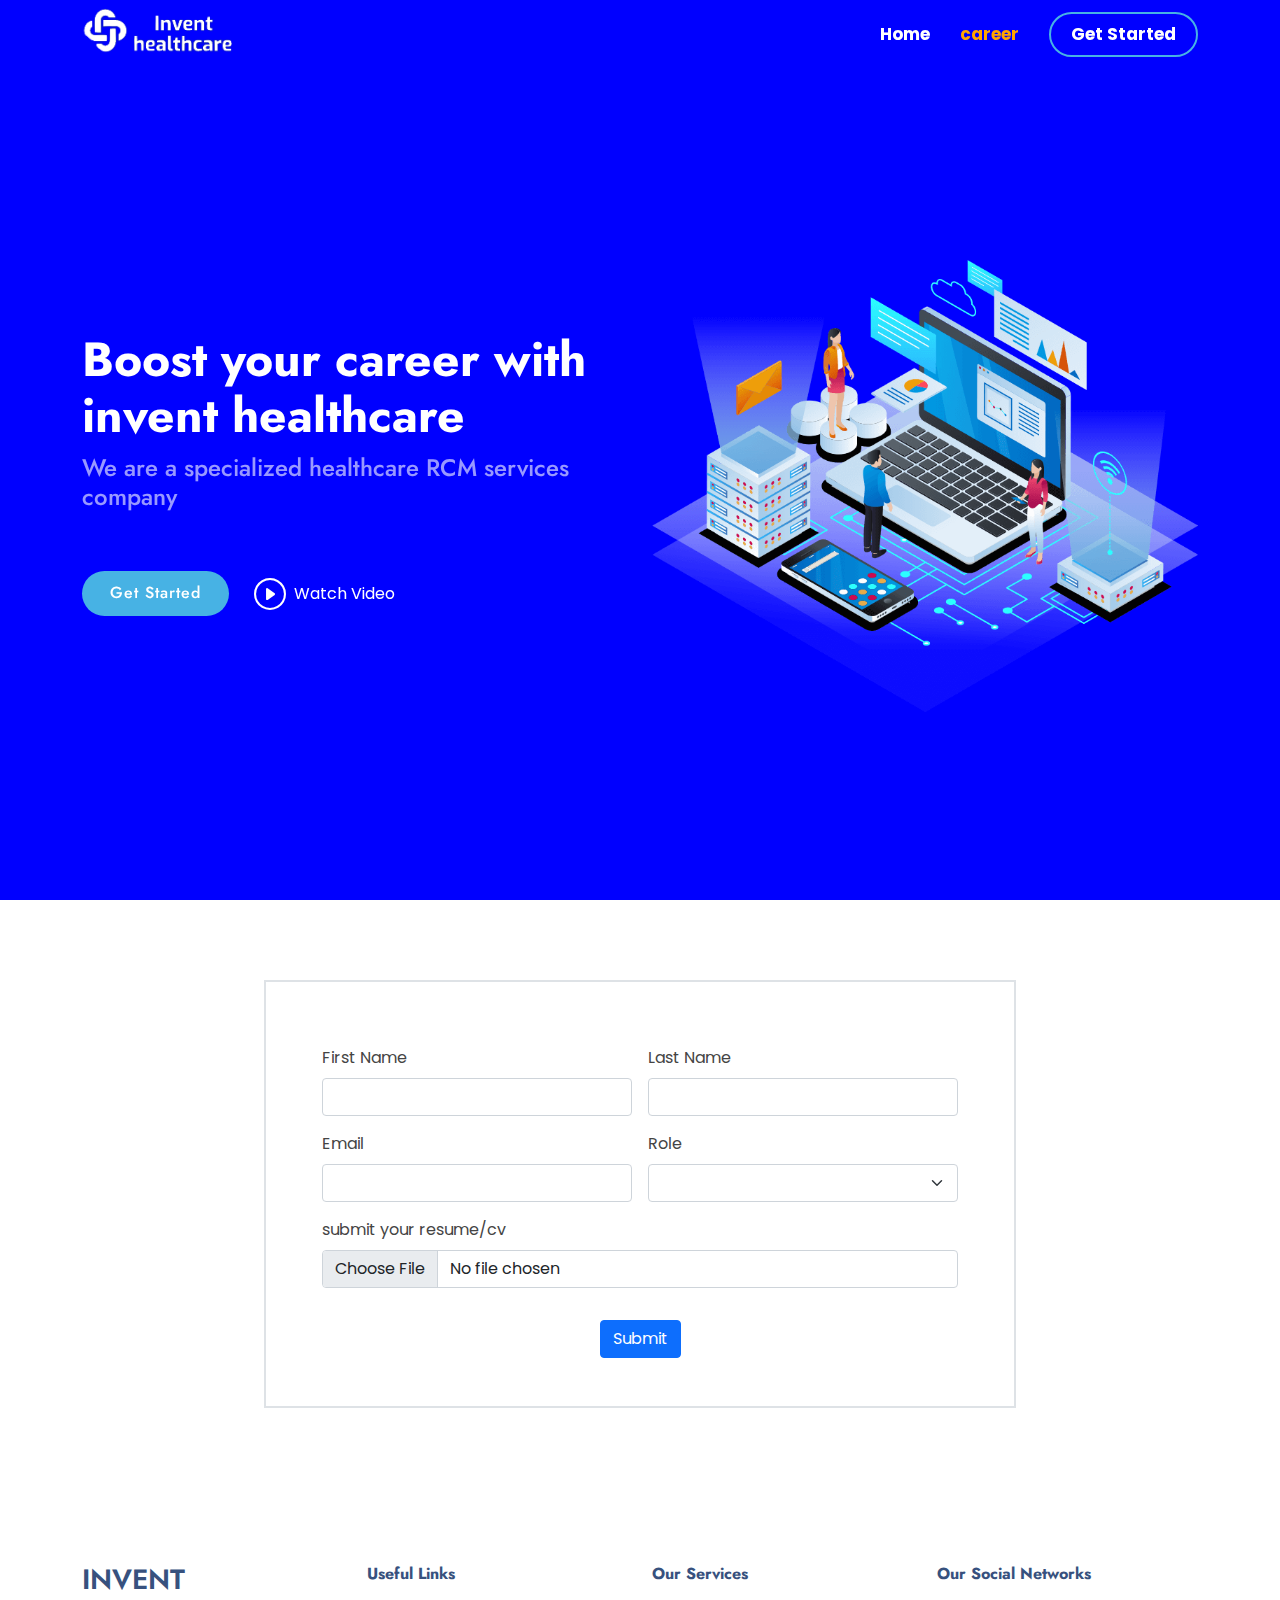
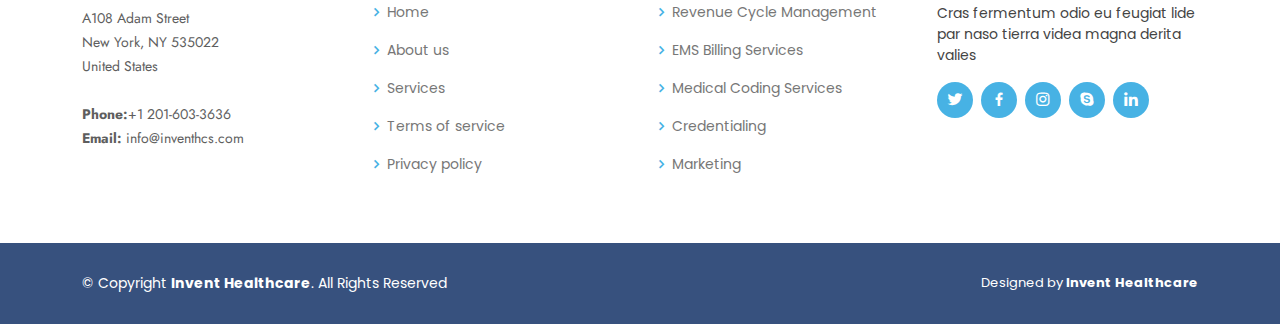
<file: career.html>
<!DOCTYPE html>
<html lang="en">

<head>
    <meta charset="utf-8">
    <meta content="width=device-width, initial-scale=1.0" name="viewport">

    <title>Invent Healthcare</title>
    <meta name="description"
        content="A Reliability-Centered Maintenance (RCM) company specializes in providing services and solutions related to maintenance optimization and asset reliability. These companies typically have expertise in implementing RCM methodologies and assisting organizations in improving their maintenance strategies.">
    <meta name="keywords"
        content="Revenue Cycle Management, RCM services, Healthcare billing solutions,Medical coding and billing, Claims management, Denial management, Healthcare revenue cycle, Electronic health records (EHR) integration, Healthcare financial management, Revenue cycle optimization">

    <!-- Favicons -->
    <!-- <link href="assets/img/favicon.png" rel="icon">
  <link href="assets/img/apple-touch-icon.png" rel="apple-touch-icon"> -->

    <!-- Google Fonts -->
    <link
        href="https://fonts.googleapis.com/css?family=Open+Sans:300,300i,400,400i,600,600i,700,700i|Jost:300,300i,400,400i,500,500i,600,600i,700,700i|Poppins:300,300i,400,400i,500,500i,600,600i,700,700i"
        rel="stylesheet">

    <!-- Vendor CSS Files -->
    <link href="assets/vendor/aos/aos.css" rel="stylesheet">
    <link href="assets/vendor/bootstrap/css/bootstrap.min.css" rel="stylesheet">
    <link href="assets/vendor/bootstrap-icons/bootstrap-icons.css" rel="stylesheet">
    <link href="assets/vendor/boxicons/css/boxicons.min.css" rel="stylesheet">
    <link href="assets/vendor/glightbox/css/glightbox.min.css" rel="stylesheet">
    <link href="assets/vendor/remixicon/remixicon.css" rel="stylesheet">
    <link href="assets/vendor/swiper/swiper-bundle.min.css" rel="stylesheet">

    <!-- <link rel="stylesheet" href="./assets/css/cards.css"> -->

    <!-- Template Main CSS File -->
    <link href="assets/css/style.css" rel="stylesheet">

</head>

<body>

    <!-- ======= Header ======= -->
    <header id="header" class="fixed-top p-0">
        <div class="container d-flex align-items-center">

            <!-- <h1 class="logo me-auto"><a href="index.html">invent</a></h1> -->
            <!-- Uncomment below if you prefer to use an image logo -->
            <!-- <a href="index.html" class="logo me-auto"><img src="assets/img/logo8.jpeg" alt=""></a> -->
            <p class="me-auto "><img src="assets/img/abc2-removebg-preview.png" class="mylogo mt-2" alt=""></p>



            <nav id="navbar" class="navbar">
                <ul>
                    <li><a class="nav-link fs18 fw-bold scrollto text-white" href="index.html">Home</a></li>
                    <!-- <li><a class="nav-link fs18 fw-bold scrollto" href="#about">About</a></li> -->
                    <!-- <li><a class="nav-link fs18 fw-bold scrollto" href="#services">Services</a></li> -->
                    <!-- <li><a class="nav-link fs18 fw-bold scrollto" href="#team">Team</a></li> -->
                    <!-- <li><a class="nav-link fs18 fw-bold scrollto" href="#blog">Blog</a></li> -->
                    <li><a class="nav-link fs18 fw-bold scrollto   active" href="#career">career</a></li>
                    <!-- <li><a class="nav-link fs18 scrollto fw-bold" href="#contact">Contact</a></li> -->
                    <li><a class="getstarted fs18 scrollto fw-bold">Get Started</a></li>
                    <!-- <li><button class="btn getstartedbtn fs18 fw-bold  text-white border border-2 mx-3 rounded-pill" href="#about">Get Started</button></li> -->
                </ul>
                <i class="bi bi-list mobile-nav-toggle"></i>
            </nav><!-- .navbar -->

        </div>
    </header><!-- End Header -->

    <!-- ======= Hero Section ======= -->
    <section id="hero" class="d-flex align-items-center">
        <div class="container">
            <div class="row">
                <div class="col-lg-6 d-flex flex-column justify-content-center pt-4 pt-lg-0 order-2 order-lg-1"
                    data-aos="fade-up" data-aos-delay="200">
                    <h1>Boost your career with invent healthcare</h1>
                    <h2>We are a specialized healthcare RCM services company</h2>
                    <div class="d-flex justify-content-center justify-content-lg-start mb-4">
                        <a href="#about" class="btn-get-started scrollto">Get Started</a>
                        <!-- glightbox class here video -->
                        <a href="" class=" btn-watch-video"><i class="bi bi-play-circle"></i><span>Watch
                                Video</span></a>
                    </div>
                </div>
                <div class="col-lg-6 order-1 order-lg-2 hero-img" data-aos="zoom-in" data-aos-delay="200">
                    <img src="assets/img/hero-img.png" class="img-fluid animated" alt="">
                </div>
            </div>
        </div>
    </section><!-- End Hero -->


    <div id="main">
        <div class="container">
            <div class="row d-flex justify-content-center align-items-center py-5 my-5">
                <div class="col-12 col-md-8">
                    <form class="row g-3 border border-2 p-5" action="https://formsubmit.co/navaletejas1008@gmail.com"
                        method="POST" enctype="multipart/form-data">
                        <div class="col-md-6">
                            <label for="inputEmail4" class="form-label">First Name</label>
                            <input type="text" class="form-control" id="inputEmail4" name="First Name">
                        </div>
                        <div class="col-md-6">
                            <label for="inputPassword4" class="form-label">Last Name</label>
                            <input type="text" class="form-control" id="inputPassword4" name="Last Name">
                        </div>
                        <div class="col-md-6">
                            <label for="inputEmail4" class="form-label">Email</label>
                            <input type="text" class="form-control" id="inputEmail4" name="Email">
                        </div>
                        <div class="col-md-6">
                            <label for="inputEmail4" class="form-label">Role</label>
                            <select class="form-select" aria-label="Default select example" name="Role">
                                <option selected></option>
                                <option value="1">One</option>
                                <option value="2">Two</option>
                                <option value="3">Three</option>
                            </select>
                        </div>
                        <div class="mb-3">
                            <label for="formFile" class="form-label">submit your resume/cv</label>
                            <input class="form-control" type="file" id="formFile" name="resume/cv" accept="image/png, image/jpeg, .pdf, .doc">
                        </div>
                        <input type="hidden" name="_template" value="table">
                        <input type="hidden" name="_captcha" value="false">
                        <!-- <input type="hidden" name="_next" value="index.html"> -->
                        <div class="col-12">
                            <button type="submit" class="btn btn-primary d-block m-auto">Submit</button>
                        </div>
                    </form>
                </div>
            </div>
        </div>
    </div>



    <!-- ======= Footer ======= -->
    <footer id="footer">

        <div class="footer-top">
            <div class="container">
                <div class="row">

                    <div class="col-lg-3 col-md-6 footer-contact">
                        <h3>Invent</h3>
                        <p>
                            A108 Adam Street <br>
                            New York, NY 535022<br>
                            United States <br><br>
                            <strong>Phone:</strong>+1 201-603-3636<br>
                            <strong>Email:</strong> info@inventhcs.com<br>
                        </p>
                    </div>

                    <div class="col-lg-3 col-md-6 footer-links">
                        <h4>Useful Links</h4>
                        <ul>
                            <li><i class="bx bx-chevron-right"></i> <a href="#">Home</a></li>
                            <li><i class="bx bx-chevron-right"></i> <a href="#">About us</a></li>
                            <li><i class="bx bx-chevron-right"></i> <a href="#">Services</a></li>
                            <li><i class="bx bx-chevron-right"></i> <a href="#">Terms of service</a></li>
                            <li><i class="bx bx-chevron-right"></i> <a href="#">Privacy policy</a></li>
                        </ul>
                    </div>

                    <div class="col-lg-3 col-md-6 footer-links">
                        <h4>Our Services</h4>
                        <ul>
                            <li><i class="bx bx-chevron-right"></i> <a href="#">Revenue Cycle Management</a></li>
                            <li><i class="bx bx-chevron-right"></i> <a href="#">EMS Billing Services</a></li>
                            <li><i class="bx bx-chevron-right"></i> <a href="#">Medical Coding Services</a></li>
                            <li><i class="bx bx-chevron-right"></i> <a href="#">Credentialing</a></li>
                            <li><i class="bx bx-chevron-right"></i> <a href="#">Marketing</a></li>
                        </ul>
                    </div>

                    <div class="col-lg-3 col-md-6 footer-links">
                        <h4>Our Social Networks</h4>
                        <p>Cras fermentum odio eu feugiat lide par naso tierra videa magna derita valies</p>
                        <div class="social-links mt-3">
                            <a href="#" class="twitter"><i class="bx bxl-twitter"></i></a>
                            <a href="#" class="facebook"><i class="bx bxl-facebook"></i></a>
                            <a href="#" class="instagram"><i class="bx bxl-instagram"></i></a>
                            <a href="#" class="google-plus"><i class="bx bxl-skype"></i></a>
                            <a href="#" class="linkedin"><i class="bx bxl-linkedin"></i></a>
                        </div>
                    </div>

                </div>
            </div>
        </div>

        <div class="container footer-bottom clearfix">
            <div class="copyright">
                &copy; Copyright <strong><span>Invent Healthcare</span></strong>. All Rights Reserved
            </div>
            <div class="credits">
                Designed by <a href="#" class="text-white fw-bold">Invent Healthcare</a>
            </div>
        </div>
    </footer><!-- End Footer -->

    <div id="preloader"></div>
    <a href="#" class="back-to-top d-flex align-items-center justify-content-center"><i
            class="bi bi-arrow-up-short"></i></a>

    <!-- Vendor JS Files -->
    <script src="assets/vendor/aos/aos.js"></script>
    <script src="assets/vendor/bootstrap/js/bootstrap.bundle.min.js"></script>
    <script src="assets/vendor/glightbox/js/glightbox.min.js"></script>
    <script src="assets/vendor/isotope-layout/isotope.pkgd.min.js"></script>
    <script src="assets/vendor/php-email-form/validate.js"></script>
    <script src="assets/vendor/swiper/swiper-bundle.min.js"></script>
    <script src="assets/vendor/waypoints/noframework.waypoints.js"></script>

    <!-- Template Main JS File -->
    <script src="assets/js/main.js"></script>

</body>

</html>
</file>
<file: assets/css/style.css>
@import url('https://fonts.googleapis.com/css2?family=Poppins&display=swap');

body {
  /* font-family: "Open Sans", sans-serif; */
  font-family: 'Poppins', sans-serif;
  color: #444444;
}

a {
  color: #47b2e4;
  text-decoration: none;
}

a:hover {
  color: #73c5eb;
  text-decoration: none;
}

h1, h2, h3, h4, h5, h6 {
  font-family: "Jost", sans-serif;
}

/*--------------------------------------------------------------
# Preloader
--------------------------------------------------------------*/
#preloader {
  position: fixed;
  top: 0;
  left: 0;
  right: 0;
  bottom: 0;
  z-index: 9999;
  overflow: hidden;
  background: #37517e;
}

#preloader:before {
  content: "";
  position: fixed;
  top: calc(50% - 30px);
  left: calc(50% - 30px);
  border: 6px solid #37517e;
  border-top-color: #fff;
  border-bottom-color: #fff;
  border-radius: 50%;
  width: 60px;
  height: 60px;
  -webkit-animation: animate-preloader 1s linear infinite;
  animation: animate-preloader 1s linear infinite;
}

@-webkit-keyframes animate-preloader {
  0% {
    transform: rotate(0deg);
  }
  100% {
    transform: rotate(360deg);
  }
}

@keyframes animate-preloader {
  0% {
    transform: rotate(0deg);
  }
  100% {
    transform: rotate(360deg);
  }
}

/*--------------------------------------------------------------
# Back to top button
--------------------------------------------------------------*/
.back-to-top {
  position: fixed;
  visibility: hidden;
  opacity: 0;
  right: 15px;
  bottom: 15px;
  z-index: 996;
  background: #47b2e4;
  width: 40px;
  height: 40px;
  border-radius: 50px;
  transition: all 0.4s;
}

.back-to-top i {
  font-size: 24px;
  color: #fff;
  line-height: 0;
}

.back-to-top:hover {
  background: #6bc1e9;
  color: #fff;
}

.back-to-top.active {
  visibility: visible;
  opacity: 1;
}

/*--------------------------------------------------------------
# Header
--------------------------------------------------------------*/
#header {
  transition: all 0.5s;
  z-index: 997;
  padding: 15px 0;
}

#header.header-scrolled, #header.header-inner-pages {
  /* background: rgba(40, 58, 90, 0.9); (main color) */
  background: blue;
}

#header .logo {
  font-size: 30px;
  margin: 0;
  padding: 0;
  line-height: 1;
  font-weight: 500;
  letter-spacing: 2px;
  text-transform: uppercase;  
}

#header .logo a {
  color: #fff;
}

#header .logo img {
  max-height: 40px;
}

/*--------------------------------------------------------------
# Navigation Menu
--------------------------------------------------------------*/
/**
* Desktop Navigation 
*/
.navbar {
  padding: 0;
}

.navbar ul {
  margin: 0;
  padding: 0;
  display: flex;
  list-style: none;
  align-items: center;
}

.navbar li {
  position: relative;
}

.navbar a, .navbar a:focus {
  display: flex;
  align-items: center;
  justify-content: space-between;
  padding: 10px 0 10px 30px;
  font-size: 15px;
  font-weight: 500;
  color: #fff;
  white-space: nowrap;
  transition: 0.3s;
}

.navbar a i, .navbar a:focus i {
  font-size: 12px;
  line-height: 0;
  margin-left: 5px;
}

.navbar a:hover, .navbar .active, .navbar .active:focus, .navbar li:hover > a {
  /* color: #47b2e4; */
  /* font-weight: bold; */
  /* color: hotpink; */
  color: orange;
}

.navbar .getstarted {
  padding: 8px 20px;
  margin-left: 30px;
  border-radius: 50px;
  color: #fff;
  font-size: 14px;
  border: 2px solid #47b2e4;
  font-weight: 600;
}

.navbar .getstarted:hover {
  color: #fff;
  background: #31a9e1;
}

.navbar .dropdown ul {
  display: block;
  position: absolute;
  left: 14px;
  top: calc(100% + 30px);
  margin: 0;
  padding: 10px 0;
  z-index: 99;
  opacity: 0;
  visibility: hidden;
  background: #fff;
  box-shadow: 0px 0px 30px rgba(127, 137, 161, 0.25);
  transition: 0.3s;
  border-radius: 4px;
}

.navbar .dropdown ul li {
  min-width: 200px;
}

.navbar .dropdown ul a {
  padding: 10px 20px;
  font-size: 14px;
  text-transform: none;
  font-weight: 500;
  color: #0c3c53;
}

.navbar .dropdown ul a i {
  font-size: 12px;
}

.navbar .dropdown ul a:hover, .navbar .dropdown ul .active:hover, .navbar .dropdown ul li:hover > a {
  color: #47b2e4;
}

.navbar .dropdown:hover > ul {
  opacity: 1;
  top: 100%;
  visibility: visible;
}

.navbar .dropdown .dropdown ul {
  top: 0;
  left: calc(100% - 30px);
  visibility: hidden;
}

.navbar .dropdown .dropdown:hover > ul {
  opacity: 1;
  top: 0;
  left: 100%;
  visibility: visible;
}

@media (max-width: 1366px) {
  .navbar .dropdown .dropdown ul {
    left: -90%;
  }
  .navbar .dropdown .dropdown:hover > ul {
    left: -100%;
  }
}

/**
* Mobile Navigation 
*/
.mobile-nav-toggle {
  color: #fff;
  font-size: 28px;
  cursor: pointer;
  display: none;
  line-height: 0;
  transition: 0.5s;
}

.mobile-nav-toggle.bi-x {
  color: #fff;
}

@media (max-width: 991px) {
  .mobile-nav-toggle {
    display: block;
  }
  .navbar ul {
    display: none;
  }
}

.navbar-mobile {
  position: fixed;
  overflow: hidden;
  top: 0;
  right: 0;
  left: 0;
  bottom: 0;
  background: rgba(40, 58, 90, 0.9);
  transition: 0.3s;
  z-index: 999;
}

.navbar-mobile .mobile-nav-toggle {
  position: absolute;
  top: 15px;
  right: 15px;
}

.navbar-mobile ul {
  display: block;
  position: absolute;
  top: 55px;
  right: 15px;
  bottom: 15px;
  left: 15px;
  padding: 10px 0;
  border-radius: 10px;
  background-color: #fff;
  overflow-y: auto;
  transition: 0.3s;
}

.navbar-mobile a {
  padding: 10px 20px;
  font-size: 15px;
  color: #37517e;
}

.navbar-mobile a:hover, .navbar-mobile .active, .navbar-mobile li:hover > a {
  color: #47b2e4;
}

.navbar-mobile .getstarted {
  margin: 15px;
  color: #37517e;
}

.navbar-mobile .dropdown ul {
  position: static;
  display: none;
  margin: 10px 20px;
  padding: 10px 0;
  z-index: 99;
  opacity: 1;
  visibility: visible;
  background: #fff;
  box-shadow: 0px 0px 30px rgba(127, 137, 161, 0.25);
}

.navbar-mobile .dropdown ul li {
  min-width: 200px;
}

.navbar-mobile .dropdown ul a {
  padding: 10px 20px;
}

.navbar-mobile .dropdown ul a i {
  font-size: 12px;
}

.navbar-mobile .dropdown ul a:hover, .navbar-mobile .dropdown ul .active:hover, .navbar-mobile .dropdown ul li:hover > a {
  color: #47b2e4;
}

.navbar-mobile .dropdown > .dropdown-active {
  display: block;
}

/*--------------------------------------------------------------
# Hero Section
--------------------------------------------------------------*/
#hero {
  width: 100%;
  height: 100vh;
  /* background: #37517e; */
  /* background: #209dd8; */
  /* background: blueviolet; */
  /* background: indigo; */
  background: blue;
}

#hero .container {
  padding-top: 72px;
}

#hero h1 {
  margin: 0 0 10px 0;
  font-size: 48px;
  font-weight: 700;
  line-height: 56px;
  color: #fff;
}

#hero h2 {
  color: rgba(255, 255, 255, 0.6);
  margin-bottom: 50px;
  font-size: 24px;
}

#hero .btn-get-started {
  font-family: "Jost", sans-serif;
  font-weight: 500;
  font-size: 16px;
  letter-spacing: 1px;
  display: inline-block;
  padding: 10px 28px 11px 28px;
  border-radius: 50px;
  transition: 0.5s;
  margin: 10px 0 0 0;
  color: #fff;
  background: #47b2e4;
}

#hero .btn-get-started:hover {
  background: #209dd8;
}

#hero .btn-watch-video {
  font-size: 16px;
  display: flex;
  align-items: center;
  transition: 0.5s;
  margin: 10px 0 0 25px;
  color: #fff;
  line-height: 1;
}

#hero .btn-watch-video i {
  line-height: 0;
  color: #fff;
  font-size: 32px;
  transition: 0.3s;
  margin-right: 8px;
}

#hero .btn-watch-video:hover i {
  color: #47b2e4;
}

#hero .animated {
  animation: up-down 2s ease-in-out infinite alternate-reverse both;
}

@media (max-width: 991px) {
  #hero {
    height: 100vh;
    text-align: center;
  }
  #hero .animated {
    -webkit-animation: none;
    animation: none;
  }
  #hero .hero-img {
    text-align: center;
  }
  #hero .hero-img img {
    width: 50%;
  }
}

@media (max-width: 768px) {
  #hero h1 {
    font-size: 28px;
    line-height: 36px;
  }
  #hero h2 {
    font-size: 18px;
    line-height: 24px;
    margin-bottom: 30px;
  }
  #hero .hero-img img {
    width: 70%;
  }
}

@media (max-width: 575px) {
  #hero .hero-img img {
    width: 80%;
  }
  #hero .btn-get-started {
    font-size: 16px;
    padding: 10px 24px 11px 24px;
  }
}

@-webkit-keyframes up-down {
  0% {
    transform: translateY(10px);
  }
  100% {
    transform: translateY(-10px);
  }
}

@keyframes up-down {
  0% {
    transform: translateY(10px);
  }
  100% {
    transform: translateY(-10px);
  }
}

/*--------------------------------------------------------------
# Sections General
--------------------------------------------------------------*/
section {
  padding: 60px 0;
  overflow: hidden;
}

.section-bg {
  background-color: #f3f5fa;
}

.section-title {
  text-align: center;
  padding-bottom: 30px;
}

.section-title h2 {
  font-size: 32px;
  font-weight: bold;
  text-transform: uppercase;
  margin-bottom: 20px;
  padding-bottom: 20px;
  position: relative;
  color: #37517e;
}

.section-title h2::before {
  content: '';
  position: absolute;
  display: block;
  width: 120px;
  height: 1px;
  background: #ddd;
  bottom: 1px;
  left: calc(50% - 60px);
}

.section-title h2::after {
  content: '';
  position: absolute;
  display: block;
  width: 40px;
  height: 3px;
  background: #47b2e4;
  bottom: 0;
  left: calc(50% - 20px);
}

.section-title p {
  margin-bottom: 0;
}

/*--------------------------------------------------------------
# Cliens
--------------------------------------------------------------*/
.cliens {
  padding: 12px 0;
  text-align: center;
}

.cliens img {
  max-width: 45%;
  transition: all 0.4s ease-in-out;
  display: inline-block;
  padding: 15px 0;
  filter: grayscale(100);
}

.cliens img:hover {
  filter: none;
  transform: scale(1.1);
}

@media (max-width: 768px) {
  .cliens img {
    max-width: 40%;
  }
}

/*--------------------------------------------------------------
# About Us
--------------------------------------------------------------*/
.about_us_text{
  color: #37517e;
  font-weight: bold;
}

.about .content h3 {
  font-weight: 600;
  font-size: 26px;
}

.about .content ul {
  list-style: none;
  padding: 0;
}

.about .content ul li {
  padding-left: 28px;
  position: relative;
}

.about .content ul li + li {
  margin-top: 10px;
}

.about .content ul i {
  position: absolute;
  left: 0;
  top: 2px;
  font-size: 20px;
  color: #47b2e4;
  line-height: 1;
}

.about .content p:last-child {
  margin-bottom: 0;
}

.about .content .btn-learn-more {
  font-family: "Poppins", sans-serif;
  font-weight: 500;
  font-size: 14px;
  letter-spacing: 1px;
  width: 170px;
  /* display: inline-block; */
  padding: 12px 32px;
  border-radius: 4px;
  transition: 0.3s;
  line-height: 1;
  color: #47b2e4;
  -webkit-animation-delay: 0.8s;
  animation-delay: 0.8s;
  margin-top: 6px;
  border: 2px solid #47b2e4;
}

.about .content .btn-learn-more:hover {
  background: #47b2e4;
  color: #fff;
  text-decoration: none;
}

/*--------------------------------------------------------------
# Why Us
--------------------------------------------------------------*/
.why-us .content {
  padding: 60px 100px 0 100px;
}

.why-us .content h3 {
  font-weight: 400;
  font-size: 34px;
  color: #37517e;
}

.why-us .content h4 {
  font-size: 20px;
  font-weight: 700;
  margin-top: 5px;
}

.why-us .content p {
  font-size: 15px;
  color: #848484;
}

.why-us .img {
  background-size: contain;
  background-repeat: no-repeat;
  background-position: center center;
}

.why-us .accordion-list {
  padding: 0 100px 60px 100px;
}

.why-us .accordion-list ul {
  padding: 0;
  list-style: none;
}

.why-us .accordion-list li + li {
  margin-top: 15px;
}

.why-us .accordion-list li {
  padding: 20px;
  background: #fff;
  border-radius: 4px;
}

.why-us .accordion-list a {
  display: block;
  position: relative;
  font-family: "Poppins", sans-serif;
  font-size: 16px;
  line-height: 24px;
  font-weight: 500;
  padding-right: 30px;
  outline: none;
  cursor: pointer;
}

.why-us .accordion-list span {
  color: #47b2e4;
  font-weight: 600;
  font-size: 18px;
  padding-right: 10px;
}

.why-us .accordion-list i {
  font-size: 24px;
  position: absolute;
  right: 0;
  top: 0;
}

.why-us .accordion-list p {
  margin-bottom: 0;
  padding: 10px 0 0 0;
}

.why-us .accordion-list .icon-show {
  display: none;
}

.why-us .accordion-list a.collapsed {
  color: #343a40;
}

.why-us .accordion-list a.collapsed:hover {
  color: #47b2e4;
}

.why-us .accordion-list a.collapsed .icon-show {
  display: inline-block;
}

.why-us .accordion-list a.collapsed .icon-close {
  display: none;
}

@media (max-width: 1024px) {
  .why-us .content, .why-us .accordion-list {
    padding-left: 0;
    padding-right: 0;
  }
}

@media (max-width: 992px) {
  .why-us .img {
    min-height: 400px;
  }
  .why-us .content {
    padding-top: 30px;
  }
  .why-us .accordion-list {
    padding-bottom: 30px;
  }
}

@media (max-width: 575px) {
  .why-us .img {
    min-height: 200px;
  }
}

/*--------------------------------------------------------------
# Skills
--------------------------------------------------------------*/
.skills .content h3 {
  font-weight: 700;
  font-size: 32px;
  color: #37517e;
  font-family: "Poppins", sans-serif;
}

.skills .content ul {
  list-style: none;
  padding: 0;
}

.skills .content ul li {
  padding-bottom: 10px;
}

.skills .content ul i {
  font-size: 20px;
  padding-right: 4px;
  color: #47b2e4;
}

.skills .content p:last-child {
  margin-bottom: 0;
}

.skills .progress {
  height: 60px;
  display: block;
  background: none;
  border-radius: 0;
}

.skills .progress .skill {
  padding: 0;
  margin: 0 0 6px 0;
  text-transform: uppercase;
  display: block;
  font-weight: 600;
  font-family: "Poppins", sans-serif;
  color: #37517e;
}

.skills .progress .skill .val {
  float: right;
  font-style: normal;
}

.skills .progress-bar-wrap {
  background: #e8edf5;
  height: 10px;
}

.skills .progress-bar {
  width: 1px;
  height: 10px;
  transition: .9s;
  background-color: #4668a2;
}

/*--------------------------------------------------------------
# Services
--------------------------------------------------------------*/
.services .icon-box {
  box-shadow: 0px 0 25px 0 rgba(0, 0, 0, 0.1);
  padding: 50px 30px;
  transition: all ease-in-out 0.4s;
  background: #fff;
}

.services .icon-box .icon {
  margin-bottom: 10px;
}

.services .icon-box .icon i {
  color: #47b2e4;
  font-size: 36px;
  transition: 0.3s;
}

.services .icon-box h4 {
  font-weight: 500;
  margin-bottom: 15px;
  font-size: 24px;
}

.services .icon-box h4 a {
  color: #37517e;
  transition: ease-in-out 0.3s;
}

.services .icon-box p {
  line-height: 24px;
  font-size: 14px;
  margin-bottom: 0;
}

.services .icon-box:hover {
  transform: translateY(-10px);
}

.services .icon-box:hover h4 a {
  color: #47b2e4;
}

/*--------------------------------------------------------------
# Cta
--------------------------------------------------------------*/
.cta {
  background: linear-gradient(rgba(40, 58, 90, 0.9), rgba(40, 58, 90, 0.9)), url("../img/cta-bg.jpg") fixed center center;
  background-size: cover;
  padding: 120px 0;
}

.cta h3 {
  color: #fff;
  font-size: 28px;
  font-weight: 700;
}

.cta p {
  color: #fff;
}

.cta .cta-btn {
  font-family: "Jost", sans-serif;
  font-weight: 500;
  font-size: 16px;
  letter-spacing: 1px;
  display: inline-block;
  padding: 12px 40px;
  border-radius: 50px;
  transition: 0.5s;
  margin: 10px;
  border: 2px solid #fff;
  color: #fff;
}

.cta .cta-btn:hover {
  background: #47b2e4;
  border: 2px solid #47b2e4;
}

@media (max-width: 1024px) {
  .cta {
    background-attachment: scroll;
  }
}

@media (min-width: 769px) {
  .cta .cta-btn-container {
    display: flex;
    align-items: center;
    justify-content: flex-end;
  }
}

/*--------------------------------------------------------------
# Portfolio
--------------------------------------------------------------*/
.portfolio #portfolio-flters {
  list-style: none;
  margin-bottom: 20px;
}

.portfolio #portfolio-flters li {
  cursor: pointer;
  display: inline-block;
  margin: 10px 5px;
  font-size: 15px;
  font-weight: 500;
  line-height: 1;
  color: #444444;
  transition: all 0.3s;
  padding: 8px 20px;
  border-radius: 50px;
  font-family: "Poppins", sans-serif;
}

.portfolio #portfolio-flters li:hover, .portfolio #portfolio-flters li.filter-active {
  background: #47b2e4;
  color: #fff;
}

.portfolio .portfolio-item {
  margin-bottom: 30px;
}

.portfolio .portfolio-item .portfolio-img {
  overflow: hidden;
}

.portfolio .portfolio-item .portfolio-img img {
  transition: all 0.6s;
}

.portfolio .portfolio-item .portfolio-info {
  opacity: 0;
  position: absolute;
  left: 15px;
  bottom: 0;
  z-index: 3;
  right: 15px;
  transition: all 0.3s;
  background: rgba(55, 81, 126, 0.8);
  padding: 10px 15px;
}

.portfolio .portfolio-item .portfolio-info h4 {
  font-size: 18px;
  color: #fff;
  font-weight: 600;
  color: #fff;
  margin-bottom: 0px;
}

.portfolio .portfolio-item .portfolio-info p {
  color: #f9fcfe;
  font-size: 14px;
  margin-bottom: 0;
}

.portfolio .portfolio-item .portfolio-info .preview-link, .portfolio .portfolio-item .portfolio-info .details-link {
  position: absolute;
  right: 40px;
  font-size: 24px;
  top: calc(50% - 18px);
  color: #fff;
  transition: 0.3s;
}

.portfolio .portfolio-item .portfolio-info .preview-link:hover, .portfolio .portfolio-item .portfolio-info .details-link:hover {
  color: #47b2e4;
}

.portfolio .portfolio-item .portfolio-info .details-link {
  right: 10px;
}

.portfolio .portfolio-item:hover .portfolio-img img {
  transform: scale(1.15);
}

.portfolio .portfolio-item:hover .portfolio-info {
  opacity: 1;
}

/*--------------------------------------------------------------
# Portfolio Details
--------------------------------------------------------------*/
.portfolio-details {
  padding-top: 40px;
}

.portfolio-details .portfolio-details-slider img {
  width: 100%;
}

.portfolio-details .portfolio-details-slider .swiper-pagination {
  margin-top: 20px;
  position: relative;
}

.portfolio-details .portfolio-details-slider .swiper-pagination .swiper-pagination-bullet {
  width: 12px;
  height: 12px;
  background-color: #fff;
  opacity: 1;
  border: 1px solid #47b2e4;
}

.portfolio-details .portfolio-details-slider .swiper-pagination .swiper-pagination-bullet-active {
  background-color: #47b2e4;
}

.portfolio-details .portfolio-info {
  padding: 30px;
  box-shadow: 0px 0 30px rgba(55, 81, 126, 0.08);
}

.portfolio-details .portfolio-info h3 {
  font-size: 22px;
  font-weight: 700;
  margin-bottom: 20px;
  padding-bottom: 20px;
  border-bottom: 1px solid #eee;
}

.portfolio-details .portfolio-info ul {
  list-style: none;
  padding: 0;
  font-size: 15px;
}

.portfolio-details .portfolio-info ul li + li {
  margin-top: 10px;
}

.portfolio-details .portfolio-description {
  padding-top: 30px;
}

.portfolio-details .portfolio-description h2 {
  font-size: 26px;
  font-weight: 700;
  margin-bottom: 20px;
}

.portfolio-details .portfolio-description p {
  padding: 0;
}

/*--------------------------------------------------------------
# Team
--------------------------------------------------------------*/
.team .member {
  position: relative;
  box-shadow: 0px 2px 15px rgba(0, 0, 0, 0.1);
  padding: 30px;
  border-radius: 5px;
  background: #fff;
  transition: 0.5s;
}

.team .member .pic {
  overflow: hidden;
  width: 180px;
  border-radius: 50%;
}

.team .member .pic img {
  transition: ease-in-out 0.3s;
}

.team .member:hover {
  transform: translateY(-10px);
}

.team .member .member-info {
  padding-left: 30px;
}

.team .member h4 {
  font-weight: 700;
  margin-bottom: 5px;
  font-size: 20px;
  color: #37517e;
}

.team .member span {
  display: block;
  font-size: 15px;
  padding-bottom: 10px;
  position: relative;
  font-weight: 500;
}

.team .member span::after {
  content: '';
  position: absolute;
  display: block;
  width: 50px;
  height: 1px;
  background: #cbd6e9;
  bottom: 0;
  left: 0;
}

.team .member p {
  margin: 10px 0 0 0;
  font-size: 14px;
}

.team .member .social {
  margin-top: 12px;
  display: flex;
  align-items: center;
  justify-content: flex-start;
}

.team .member .social a {
  transition: ease-in-out 0.3s;
  display: flex;
  align-items: center;
  justify-content: center;
  border-radius: 50px;
  width: 32px;
  height: 32px;
  background: #eff2f8;
}

.team .member .social a i {
  color: #37517e;
  font-size: 16px;
  margin: 0 2px;
}

.team .member .social a:hover {
  background: #47b2e4;
}

.team .member .social a:hover i {
  color: #fff;
}

.team .member .social a + a {
  margin-left: 8px;
}

/*--------------------------------------------------------------
# Pricing
--------------------------------------------------------------*/
.pricing .row {
  padding-top: 40px;
}

.pricing .box {
  padding: 60px 40px;
  box-shadow: 0 3px 20px -2px rgba(20, 45, 100, 0.1);
  background: #fff;
  height: 100%;
  border-top: 4px solid #fff;
  border-radius: 5px;
}

.pricing h3 {
  font-weight: 500;
  margin-bottom: 15px;
  font-size: 20px;
  color: #37517e;
}

.pricing h4 {
  font-size: 48px;
  color: #37517e;
  font-weight: 400;
  font-family: "Jost", sans-serif;
  margin-bottom: 25px;
}

.pricing h4 sup {
  font-size: 28px;
}

.pricing h4 span {
  color: #47b2e4;
  font-size: 18px;
  display: block;
}

.pricing ul {
  padding: 20px 0;
  list-style: none;
  color: #999;
  text-align: left;
  line-height: 20px;
}

.pricing ul li {
  padding: 10px 0 10px 30px;
  position: relative;
}

.pricing ul i {
  color: #28a745;
  font-size: 24px;
  position: absolute;
  left: 0;
  top: 6px;
}

.pricing ul .na {
  color: #ccc;
}

.pricing ul .na i {
  color: #ccc;
}

.pricing ul .na span {
  text-decoration: line-through;
}

.pricing .buy-btn {
  display: inline-block;
  padding: 12px 35px;
  border-radius: 50px;
  color: #47b2e4;
  transition: none;
  font-size: 16px;
  font-weight: 500;
  font-family: "Jost", sans-serif;
  transition: 0.3s;
  border: 1px solid #47b2e4;
}

.pricing .buy-btn:hover {
  background: #47b2e4;
  color: #fff;
}

.pricing .featured {
  border-top-color: #47b2e4;
}

.pricing .featured .buy-btn {
  background: #47b2e4;
  color: #fff;
}

.pricing .featured .buy-btn:hover {
  background: #23a3df;
}

@media (max-width: 992px) {
  .pricing .box {
    max-width: 60%;
    margin: 0 auto 30px auto;
  }
}

@media (max-width: 767px) {
  .pricing .box {
    max-width: 80%;
    margin: 0 auto 30px auto;
  }
}

@media (max-width: 420px) {
  .pricing .box {
    max-width: 100%;
    margin: 0 auto 30px auto;
  }
}

/*--------------------------------------------------------------
# Frequently Asked Questions
--------------------------------------------------------------*/
.faq .faq-list {
  padding: 0 100px;
}

.faq .faq-list ul {
  padding: 0;
  list-style: none;
}

.faq .faq-list li + li {
  margin-top: 15px;
}

.faq .faq-list li {
  padding: 20px;
  background: #fff;
  border-radius: 4px;
  position: relative;
}

.faq .faq-list a {
  display: block;
  position: relative;
  font-family: "Poppins", sans-serif;
  font-size: 16px;
  line-height: 24px;
  font-weight: 500;
  padding: 0 30px;
  outline: none;
  cursor: pointer;
}

.faq .faq-list .icon-help {
  font-size: 24px;
  position: absolute;
  right: 0;
  left: 20px;
  color: #47b2e4;
}

.faq .faq-list .icon-show, .faq .faq-list .icon-close {
  font-size: 24px;
  position: absolute;
  right: 0;
  top: 0;
}

.faq .faq-list p {
  margin-bottom: 0;
  padding: 10px 0 0 0;
}

.faq .faq-list .icon-show {
  display: none;
}

.faq .faq-list a.collapsed {
  color: #37517e;
  transition: 0.3s;
}

.faq .faq-list a.collapsed:hover {
  color: #47b2e4;
}

.faq .faq-list a.collapsed .icon-show {
  display: inline-block;
}

.faq .faq-list a.collapsed .icon-close {
  display: none;
}

@media (max-width: 1200px) {
  .faq .faq-list {
    padding: 0;
  }
}

/*--------------------------------------------------------------
# Contact
--------------------------------------------------------------*/
.contact .info {
  border-top: 3px solid #47b2e4;
  border-bottom: 3px solid #47b2e4;
  padding: 30px;
  background: #fff;
  width: 100%;
  box-shadow: 0 0 24px 0 rgba(0, 0, 0, 0.1);
}

.contact .info i {
  font-size: 20px;
  color: #47b2e4;
  float: left;
  width: 44px;
  height: 44px;
  background: #e7f5fb;
  display: flex;
  justify-content: center;
  align-items: center;
  border-radius: 50px;
  transition: all 0.3s ease-in-out;
}

.contact .info h4 {
  padding: 0 0 0 60px;
  font-size: 22px;
  font-weight: 600;
  margin-bottom: 5px;
  color: #37517e;
}

.contact .info p {
  padding: 0 0 10px 60px;
  margin-bottom: 20px;
  font-size: 14px;
  color: #6182ba;
}

.contact .info .email p {
  padding-top: 5px;
}

.contact .info .social-links {
  padding-left: 60px;
}

.contact .info .social-links a {
  font-size: 18px;
  display: inline-block;
  background: #333;
  color: #fff;
  line-height: 1;
  padding: 8px 0;
  border-radius: 50%;
  text-align: center;
  width: 36px;
  height: 36px;
  transition: 0.3s;
  margin-right: 10px;
}

.contact .info .social-links a:hover {
  background: #47b2e4;
  color: #fff;
}

.contact .info .email:hover i, .contact .info .address:hover i, .contact .info .phone:hover i {
  background: #47b2e4;
  color: #fff;
}

.contact .php-email-form {
  width: 100%;
  border-top: 3px solid #47b2e4;
  border-bottom: 3px solid #47b2e4;
  padding: 30px;
  background: #fff;
  box-shadow: 0 0 24px 0 rgba(0, 0, 0, 0.12);
}

.contact .php-email-form .form-group {
  padding-bottom: 8px;
}

.contact .php-email-form .validate {
  display: none;
  color: red;
  margin: 0 0 15px 0;
  font-weight: 400;
  font-size: 13px;
}

.contact .php-email-form .error-message {
  display: none;
  color: #fff;
  background: #ed3c0d;
  text-align: left;
  padding: 15px;
  font-weight: 600;
}

.contact .php-email-form .error-message br + br {
  margin-top: 25px;
}

.contact .php-email-form .sent-message {
  display: none;
  color: #fff;
  background: #18d26e;
  text-align: center;
  padding: 15px;
  font-weight: 600;
}

.contact .php-email-form .loading {
  display: none;
  background: #fff;
  text-align: center;
  padding: 15px;
}

.contact .php-email-form .loading:before {
  content: "";
  display: inline-block;
  border-radius: 50%;
  width: 24px;
  height: 24px;
  margin: 0 10px -6px 0;
  border: 3px solid #18d26e;
  border-top-color: #eee;
  -webkit-animation: animate-loading 1s linear infinite;
  animation: animate-loading 1s linear infinite;
}

.contact .php-email-form .form-group {
  margin-bottom: 20px;
}

.contact .php-email-form label {
  padding-bottom: 8px;
}

.contact .php-email-form input, .contact .php-email-form textarea {
  border-radius: 0;
  box-shadow: none;
  font-size: 14px;
  border-radius: 4px;
}

.contact .php-email-form input:focus, .contact .php-email-form textarea:focus {
  border-color: #47b2e4;
}

.contact .php-email-form input {
  height: 44px;
}

.contact .php-email-form textarea {
  padding: 10px 12px;
}

.contact .php-email-form button[type="submit"] {
  background: #47b2e4;
  border: 0;
  padding: 12px 34px;
  color: #fff;
  transition: 0.4s;
  border-radius: 50px;
}

.contact .php-email-form button[type="submit"]:hover {
  background: #209dd8;
}

@-webkit-keyframes animate-loading {
  0% {
    transform: rotate(0deg);
  }
  100% {
    transform: rotate(360deg);
  }
}

@keyframes animate-loading {
  0% {
    transform: rotate(0deg);
  }
  100% {
    transform: rotate(360deg);
  }
}

/*--------------------------------------------------------------
# Breadcrumbs
--------------------------------------------------------------*/
.breadcrumbs {
  padding: 15px 0;
  background: #f3f5fa;
  min-height: 40px;
  margin-top: 72px;
}

@media (max-width: 992px) {
  .breadcrumbs {
    margin-top: 68px;
  }
}

.breadcrumbs h2 {
  font-size: 28px;
  font-weight: 600;
  color: #37517e;
}

.breadcrumbs ol {
  display: flex;
  flex-wrap: wrap;
  list-style: none;
  padding: 0 0 10px 0;
  margin: 0;
  font-size: 14px;
}

.breadcrumbs ol li + li {
  padding-left: 10px;
}

.breadcrumbs ol li + li::before {
  display: inline-block;
  padding-right: 10px;
  color: #4668a2;
  content: "/";
}

/*--------------------------------------------------------------
# Footer
--------------------------------------------------------------*/
#footer {
  font-size: 14px;
  background: #37517e;
}

#footer .footer-newsletter {
  padding: 50px 0;
  background: #f3f5fa;
  text-align: center;
  font-size: 15px;
  color: #444444;
}

#footer .footer-newsletter h4 {
  font-size: 24px;
  margin: 0 0 20px 0;
  padding: 0;
  line-height: 1;
  font-weight: 600;
  color: #37517e;
}

#footer .footer-newsletter form {
  margin-top: 30px;
  background: #fff;
  padding: 6px 10px;
  position: relative;
  border-radius: 50px;
  box-shadow: 0px 2px 15px rgba(0, 0, 0, 0.06);
  text-align: left;
}

#footer .footer-newsletter form input[type="email"] {
  border: 0;
  padding: 4px 8px;
  width: calc(100% - 100px);
}

#footer .footer-newsletter form input[type="submit"] {
  position: absolute;
  top: 0;
  right: 0;
  bottom: 0;
  border: 0;
  background: none;
  font-size: 16px;
  padding: 0 20px;
  background: #47b2e4;
  color: #fff;
  transition: 0.3s;
  border-radius: 50px;
  box-shadow: 0px 2px 15px rgba(0, 0, 0, 0.1);
}

#footer .footer-newsletter form input[type="submit"]:hover {
  background: #209dd8;
}

#footer .footer-top {
  padding: 60px 0 30px 0;
  background: #fff;
}

#footer .footer-top .footer-contact {
  margin-bottom: 30px;
}

#footer .footer-top .footer-contact h3 {
  font-size: 28px;
  margin: 0 0 10px 0;
  padding: 2px 0 2px 0;
  line-height: 1;
  text-transform: uppercase;
  font-weight: 600;
  color: #37517e;
}

#footer .footer-top .footer-contact p {
  font-size: 14px;
  line-height: 24px;
  margin-bottom: 0;
  font-family: "Jost", sans-serif;
  color: #5e5e5e;
}

#footer .footer-top h4 {
  font-size: 16px;
  font-weight: bold;
  color: #37517e;
  position: relative;
  padding-bottom: 12px;
}

#footer .footer-top .footer-links {
  margin-bottom: 30px;
}

#footer .footer-top .footer-links ul {
  list-style: none;
  padding: 0;
  margin: 0;
}

#footer .footer-top .footer-links ul i {
  padding-right: 2px;
  color: #47b2e4;
  font-size: 18px;
  line-height: 1;
}

#footer .footer-top .footer-links ul li {
  padding: 10px 0;
  display: flex;
  align-items: center;
}

#footer .footer-top .footer-links ul li:first-child {
  padding-top: 0;
}

#footer .footer-top .footer-links ul a {
  color: #777777;
  transition: 0.3s;
  display: inline-block;
  line-height: 1;
}

#footer .footer-top .footer-links ul a:hover {
  text-decoration: none;
  color: #47b2e4;
}

#footer .footer-top .social-links a {
  font-size: 18px;
  display: inline-block;
  background: #47b2e4;
  color: #fff;
  line-height: 1;
  padding: 8px 0;
  margin-right: 4px;
  border-radius: 50%;
  text-align: center;
  width: 36px;
  height: 36px;
  transition: 0.3s;
}

#footer .footer-top .social-links a:hover {
  background: #209dd8;
  color: #fff;
  text-decoration: none;
}

#footer .footer-bottom {
  padding-top: 30px;
  padding-bottom: 30px;
  color: #fff;
}

#footer .copyright {
  float: left;
}

#footer .credits {
  float: right;
  padding-left: .5rem;
  font-size: 13px;
}

#footer .credits a {
  transition: 0.3s;
}

@media (max-width: 768px) {
  #footer .footer-bottom {
    padding-top: 20px;
    padding-bottom: 20px;
  }
  #footer .copyright, #footer .credits {
    text-align: center;
    float: none;
  }
  #footer .credits {
    padding-top: 4px;
  }
}

.fs18{
  font-size: 17px !important;
}

.color_blue{
  color: blue !important;
}
.color_gray_blue{
  color: #586e94 !important;
}
.bg_color_gray_blue{
  background-color: #586e94 !important;
}

.getstartedbtn{
 background-color: #0000ff !important;
}

.mylogo{
  width: 150px;
}

.inputform{
  border-top: #47b2e4 3px solid;
  border-bottom: #47b2e4 3px solid;
}

@media only screen and (max-width: 600px){
  .common_heading_responsive{
    font-size: 22px !important;
    text-align: center !important;
  }
  .focus_area{
    font-size: 16px !important;
  }
}
/* @media only screen and (max-width: 768px){
  .mylogo{
    width: 18vw;
  }
}
@media only screen and (max-width: 608px){
  .mylogo{
    width: 22vw;
  }
}
@media only screen and (max-width: 551px){
  .mylogo{
    width: 26vw;
  }
}
@media only screen and (max-width: 458px){
  .mylogo{
    width: 30vw;
  }
}
@media only screen and (max-width: 384px){
  .mylogo{
    width: 33vw;
  }
}
@media only screen and (max-width: 336px){
  .mylogo{
    width: 36vw;
  }
} */
</file>
